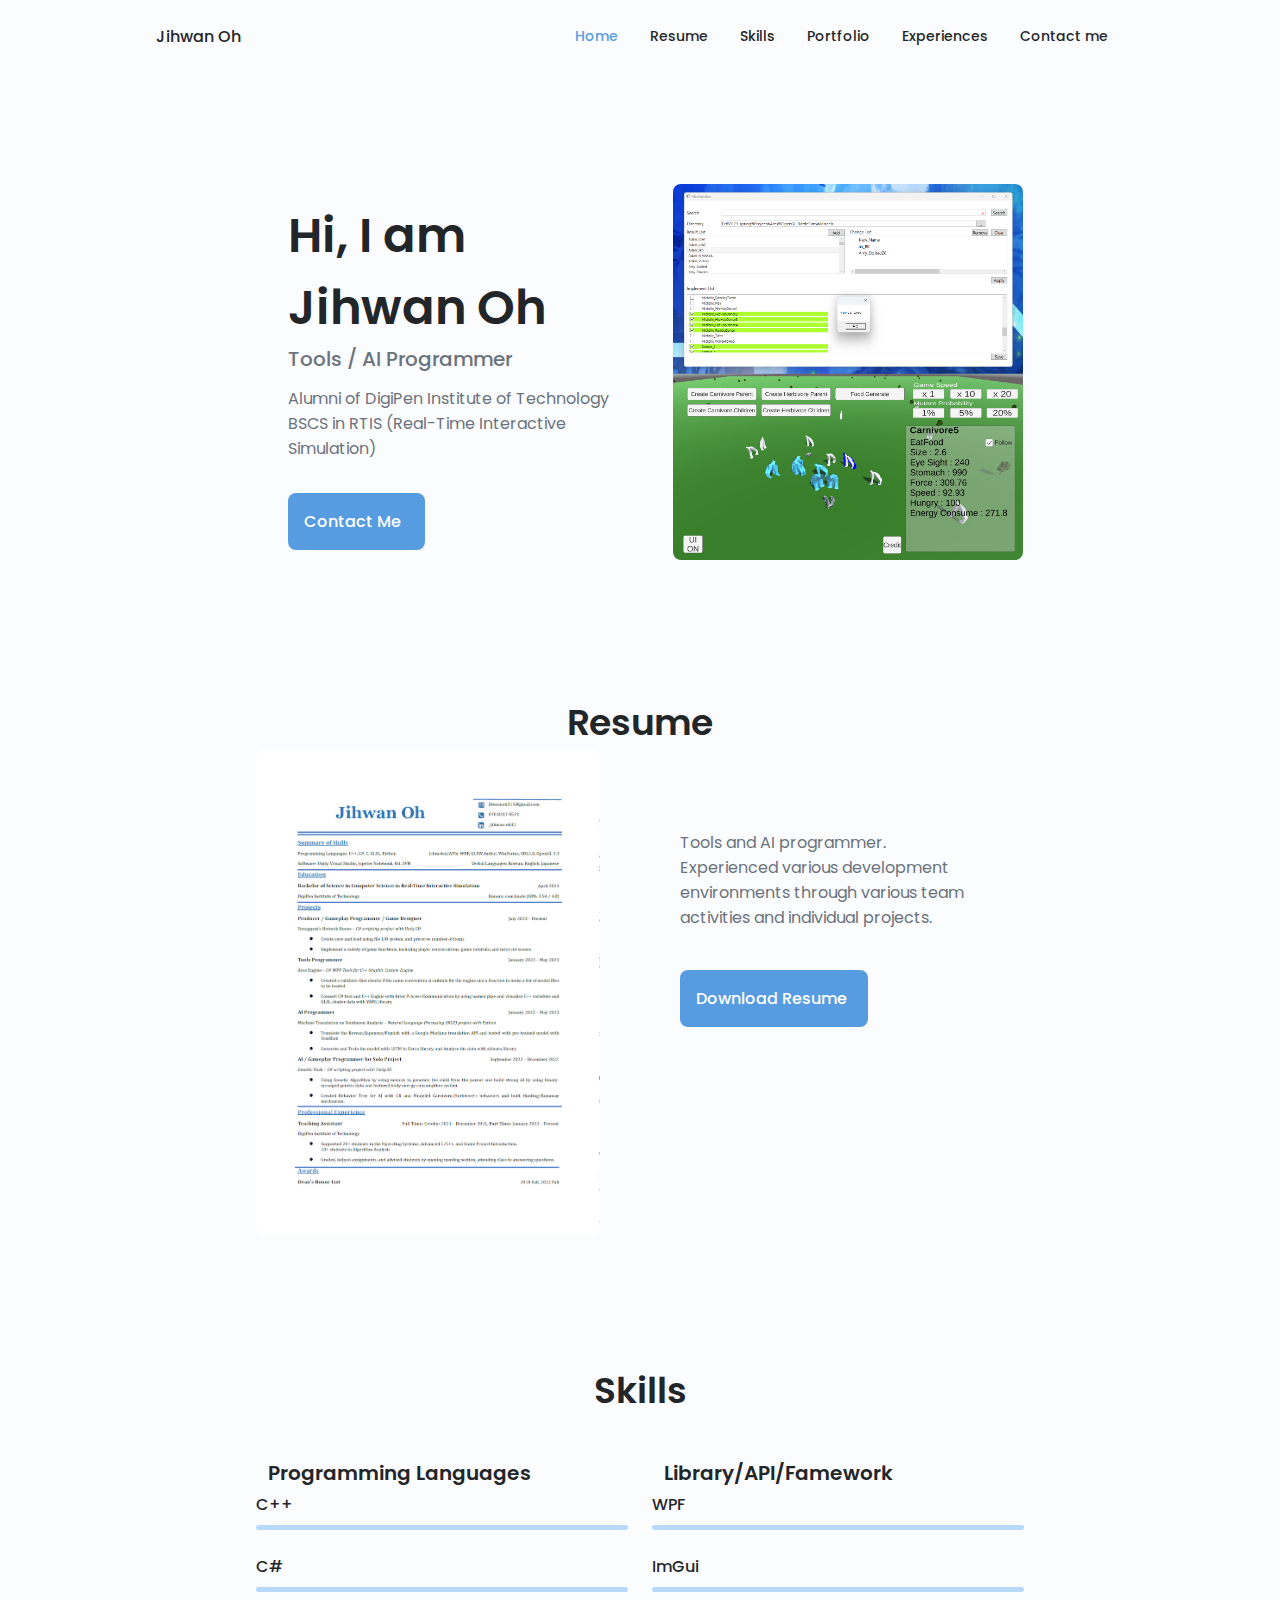
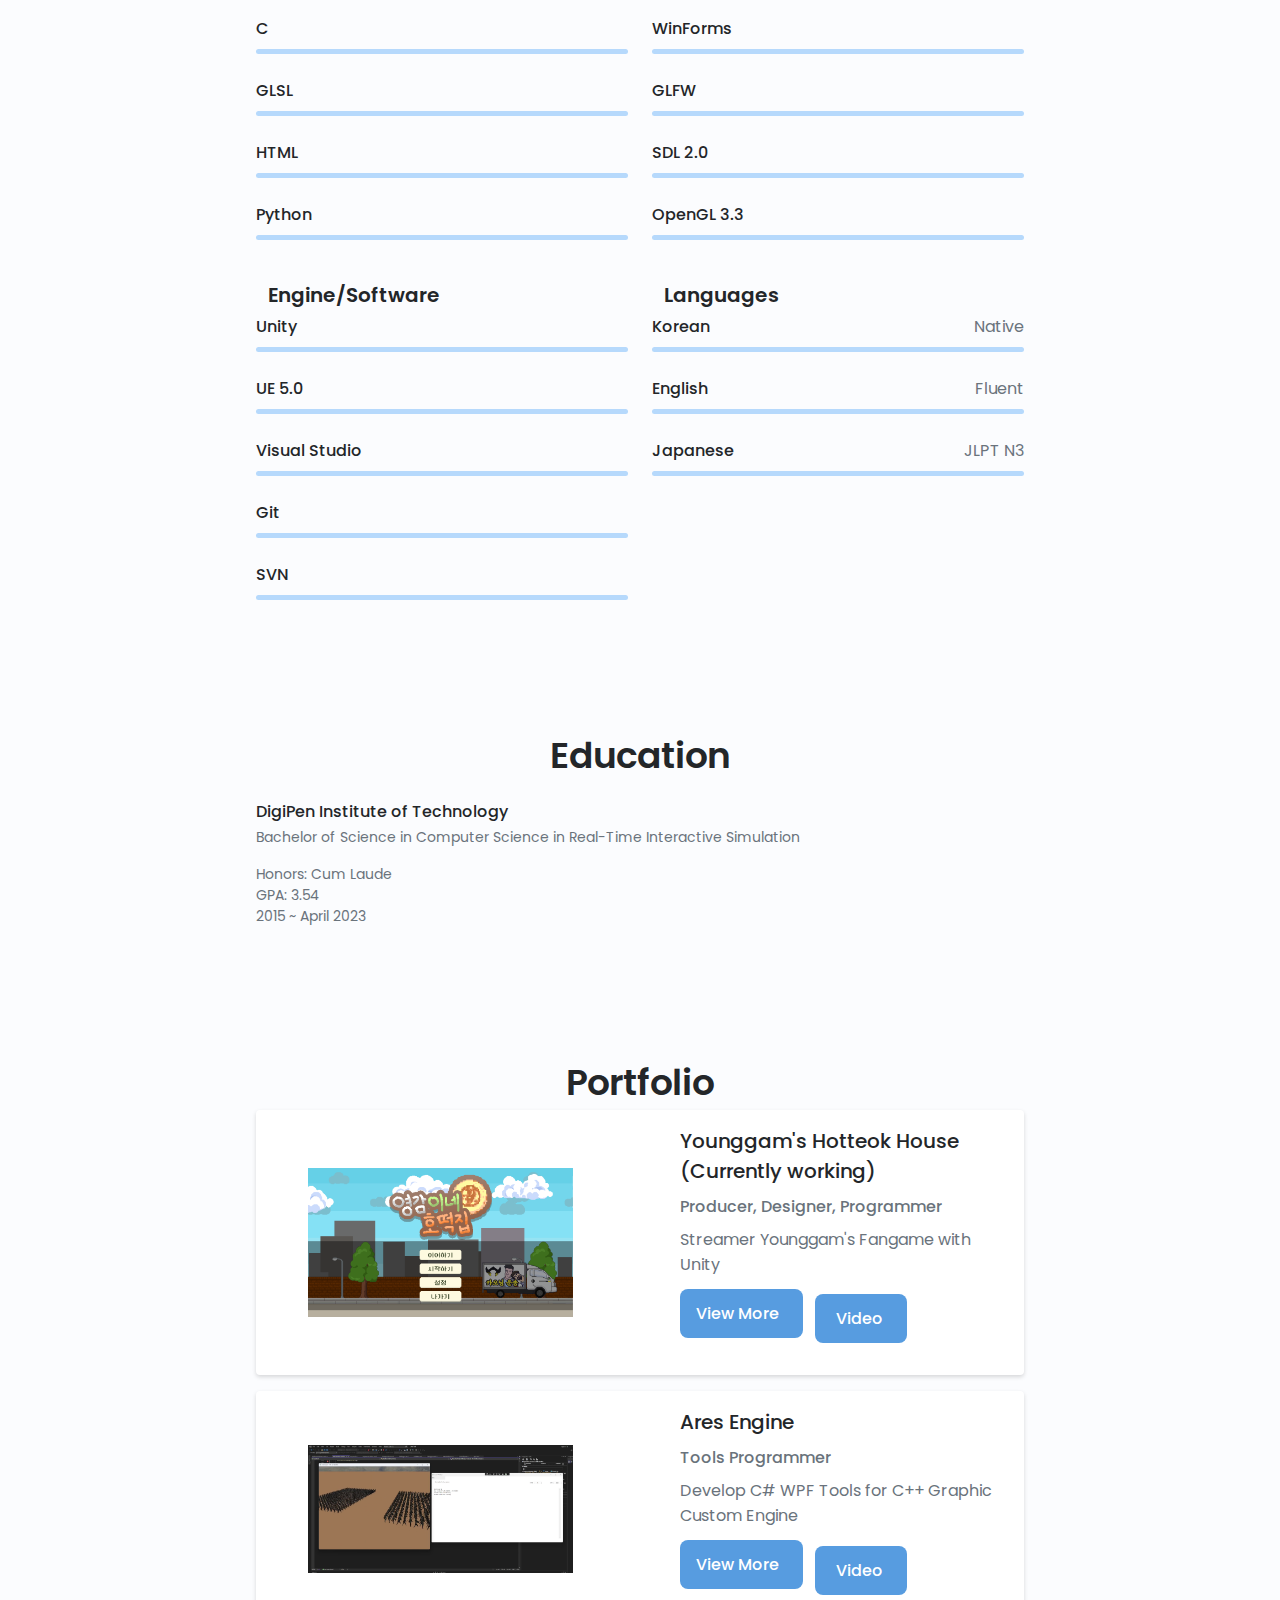
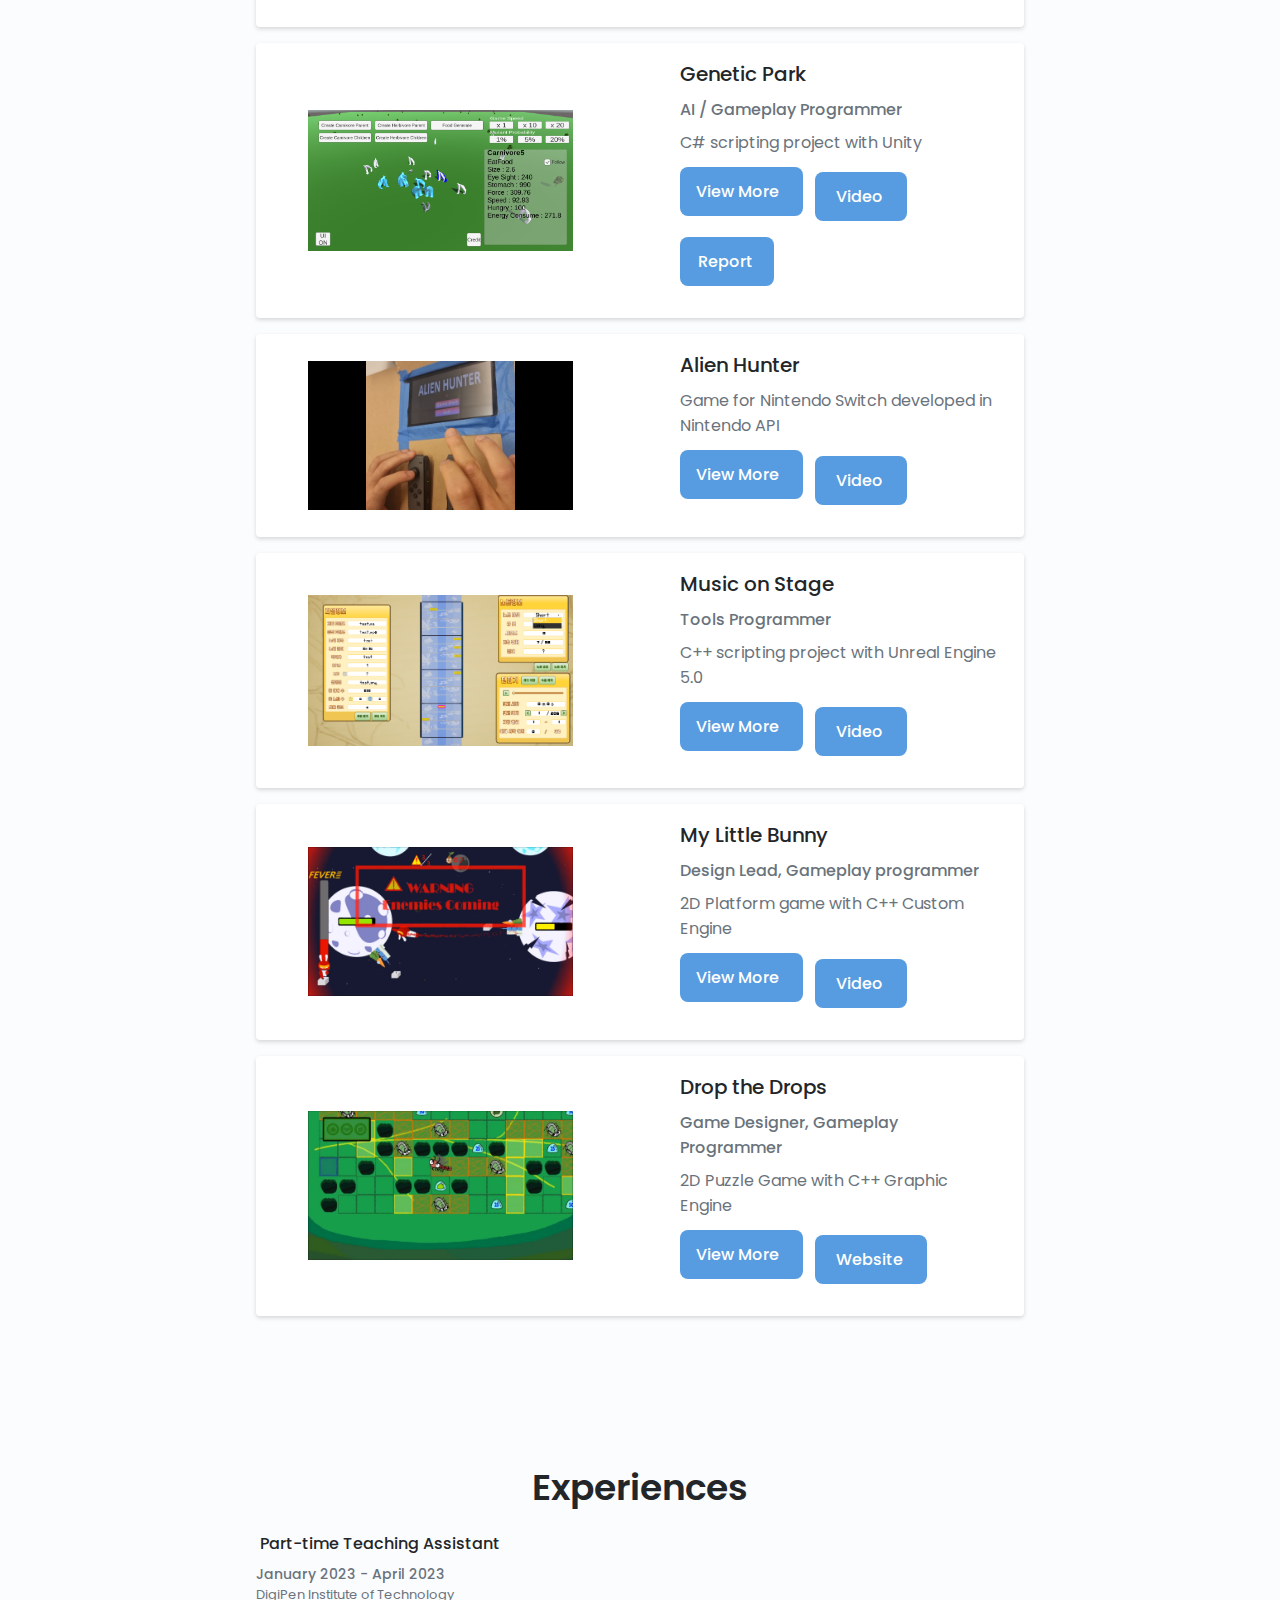
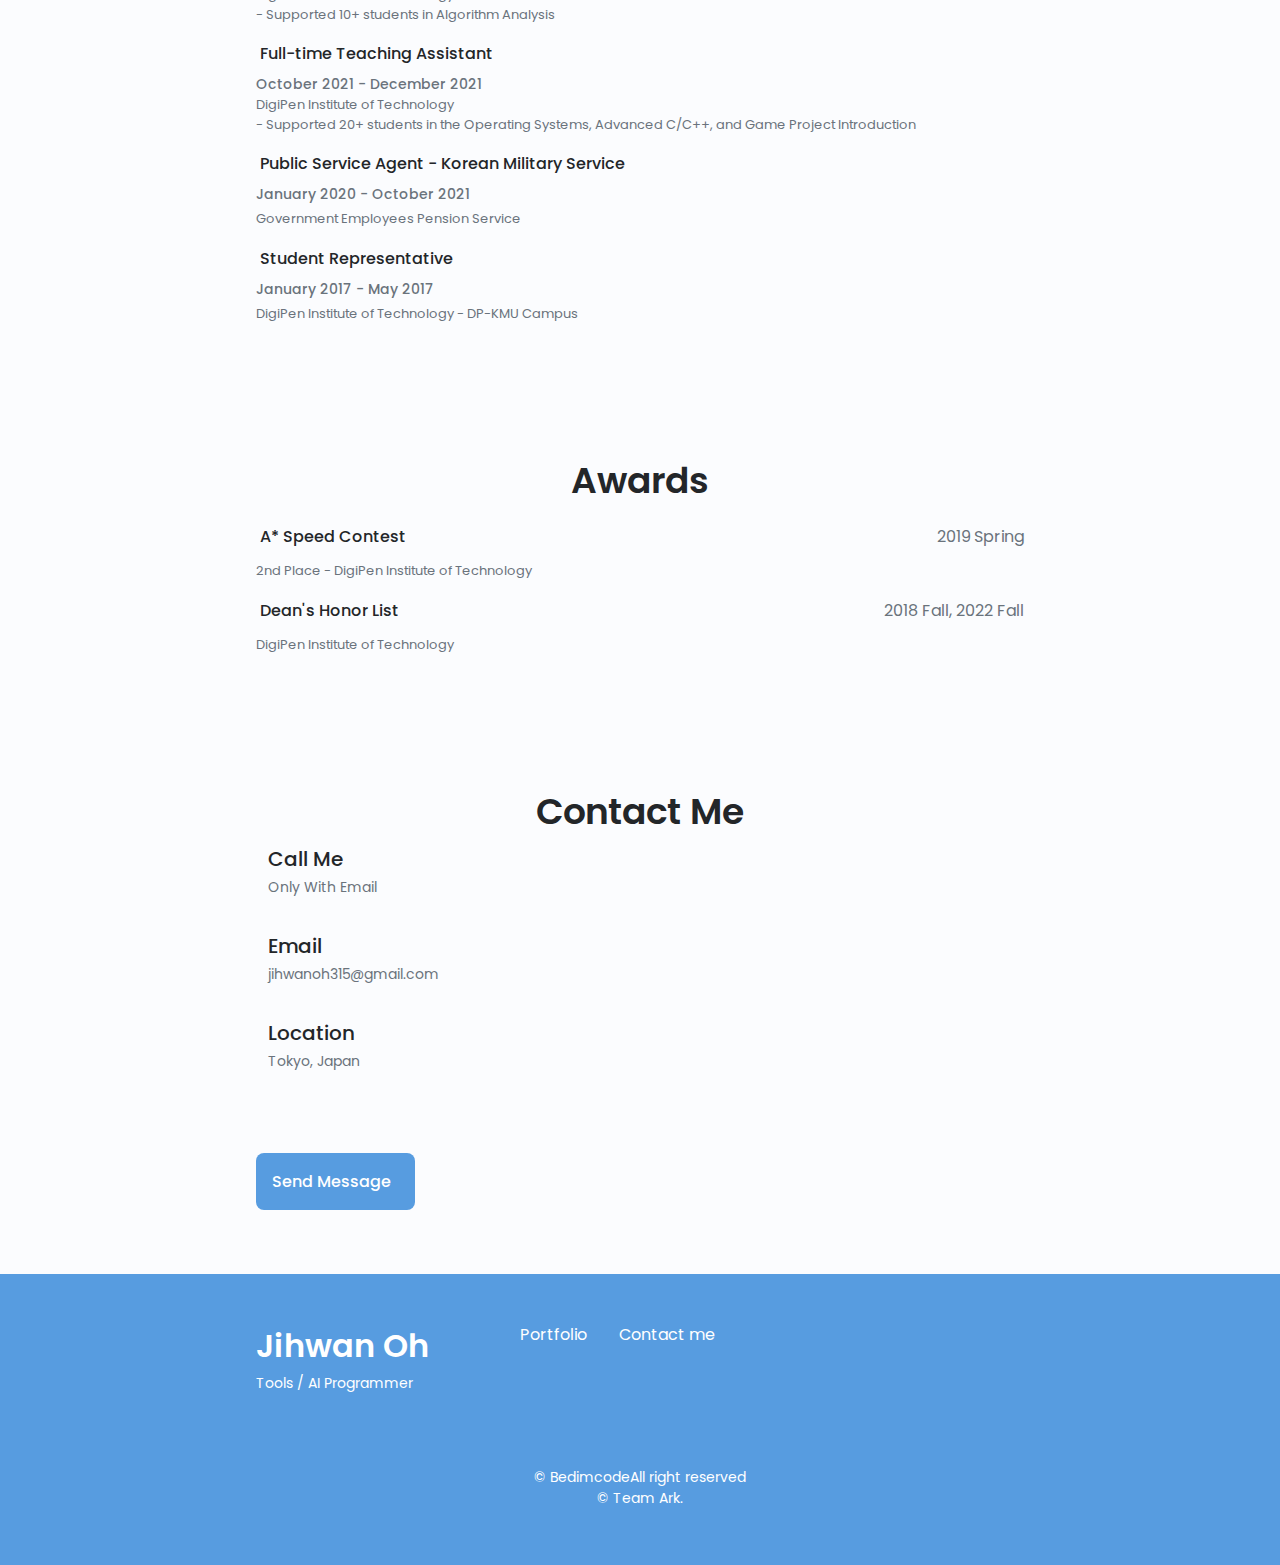
<file: index.html>
<!DOCTYPE html>
    <html lang="en">
    <head>
        <meta charset="UTF-8">
        <meta name="viewport" content="width=device-width, initial-scale=1.0">

        <!--==================== UNICONS ====================-->
        <link rel="stylesheet" href="https://unicons.iconscout.com/release/v4.0.0/css/line.css">
        
        <!--==================== SWIPER CSS ====================-->
        <link href="
        https://cdn.jsdelivr.net/npm/swiper@9.0.4/swiper-bundle.min.css
        " rel="stylesheet">
        
        <!--==================== CSS ====================-->
        <link rel="stylesheet" href="assets/css/styles.css">

        <title>Jihwan Oh Portfolio Website</title>
    </head>
    <body>
        <!--==================== HEADER ====================-->
        <header class="header" id="header">
            <nav class="nav container">
                <a href="#home" class="nav__logo">Jihwan Oh</a>

                <div class="nav__menu" id="nav-menu">
                    <ul class="nav__list grid">
                        <li class="nav__item">
                            <a href="#home" class="nav__link active-link">
                                <i class="uil uil-estate nav__icon"></i> Home
                            </a>
                        </li>
                        <li class="nav__item">
                            <a href="#about" class="nav__link">
                                <i class="uil uil-user nav__icon"></i> Resume
                            </a>
                        </li>
                        <li class="nav__item">
                            <a href="#skills" class="nav__link">
                                <i class="uil uil-file-alt nav__icon"></i> Skills
                            </a>
                        </li>
                        <li class="nav__item">
                            <a href="#portfolio" class="nav__link">
                                <i class="uil uil-briefcase-alt nav__icon"></i> Portfolio
                            </a>
                        </li>
                        <li class="nav__item">
                            <a href="#experiences" class="nav__link">
                                <i class="uil uil-users-alt nav__icon"></i> Experiences
                            </a>
                        </li>
                        <li class="nav__item">
                            <a href="#contact" class="nav__link">
                                <i class="uil uil-message nav__icon"></i> Contact me
                            </a>
                        </li>
                    </ul>
                    <i class="uil uil-times nav__close" id="nav-close"></i>
                </div>

                <div class="nav__btns">
                    <!--Theme change button-->
                    <i class="uil uil-moon change-theme" id="theme-button"></i>

                    <div class="nav__toggle" id="nav-toggle">
                        <i class="uil uil-apps"></i>
                    </div>
                </div>
            </nav>
        </header>

        <!--==================== MAIN ====================-->
        <main class="main">
            <!--==================== HOME ====================-->
            <section class="home section" id="home">
                <div class="home__container container grid">
                    <div class="home__content grid">
                        <div class="home__social">
                            <a href="https://www.linkedin.com/in/jihwan-oh31/" target="_blank" class="home__social-icon">
                                <i class="uil uil-linkedin-alt"></i>
                            </a>

                            <a href="https://github.com/jihwanoh0315" target="_blank" class="home__social-icon">
                                <i class="uil uil-github-alt"></i>
                            </a>
                        </div>

                        <div class="home__img">
                            <img src="assets/img/profilePhoto.png" alt="" class="about__img">
                        </div>

                        <div class="home__data">
                            <h1 class="home__title">Hi, I am Jihwan Oh</h1>
                            <h3 class="home__subtitle">Tools / AI Programmer</h3>
                            <p class="home__description">Alumni of DigiPen Institute of Technology BSCS in RTIS (Real-Time Interactive Simulation)</p>
                            <a href="#contact" class="button button--flex">
                                Contact Me <i class="uil uil-message button__icon"></i>
                            </a>
                        </div>
                    </div>


                </div>
            </section>

            <!--==================== ABOUT ====================-->
            <section class="about section" id="about">
                <h2 class="section__title">Resume</h2>
                
                <div class="about__container container grid">
                    <img src="assets/img/ResumeImage.png" alt="" class="about__img">

                    <div class="about__data">
                        <p class="about__description">Tools and AI programmer.<br> Experienced various development environments
                             through various team activities and individual projects.</p>
<!--
                        <div class="about__info">
                            <div>
                                <span class="about__info-title">08+</span>
                                <span class="about__info-name">Years <br> experience</span>
                            </div>
                            
                            <div>
                                <span class="about__info-title">08+</span>
                                <span class="about__info-name">Years <br> experience</span>
                            </div>
                            
                            <div>
                                <span class="about__info-title">08+</span>
                                <span class="about__info-name">Years <br> experience</span>
                            </div>
                        </div>
-->
                        
                        <div class="about__buttons">
                            <a download="" href="assets/pdf/Resume_Jihwan.Oh.pdf" class="button button--flex">
                                Download Resume <i class="uil uil-download-alt button_icon" style="margin-left: 5px;"> </i>
                            </a>
                        </div>
                    </div>
                </div>
            </section>
            <!--==================== SKILLS ====================-->
            <section class="skills section" id="skills">
                <h2 class="section__title">Skills</h2>

                <div class="skills__container container grid">
                    <div>
                        <!--==================== SKILL 1====================-->
                        <div class="skills_content">
                            <div class="skills__header">
                                <i class="uil uil-circle skills__icon"></i>

                                <div>
                                    <h1 class="skills__title">Programming Languages</h1>
                                </div>

                            </div>

                            <div class="skills__list grid">
                                <div class="skills__data">
                                    <div class="skills__titles">
                                        <h3 class="skills__name">C++</h3>
                                    </div>
                                    <div class="skills__bar">
                                        <span class="skills__percentage skills__html"></span>
                                    </div>
                                </div>

                                <div class="skills__data">
                                    <div class="skills__titles">
                                        <h3 class="skills__name">C#</h3>
                                    </div>
                                    <div class="skills__bar">
                                        <span class="skills__percentage skills__html"></span>
                                    </div>
                                </div>

                                <div class="skills__data">
                                    <div class="skills__titles">
                                        <h3 class="skills__name">C</h3>
                                    </div>
                                    <div class="skills__bar">
                                        <span class="skills__percentage skills__html"></span>
                                    </div>
                                </div>
                                
                                <div class="skills__data">
                                    <div class="skills__titles">
                                        <h3 class="skills__name">GLSL</h3>
                                    </div>
                                    <div class="skills__bar">
                                        <span class="skills__percentage skills__html"></span>
                                    </div>
                                </div>

                                <div class="skills__data">
                                    <div class="skills__titles">
                                        <h3 class="skills__name">HTML</h3>
                                    </div>
                                    <div class="skills__bar">
                                        <span class="skills__percentage skills__html"></span>
                                    </div>
                                </div>

                                <div class="skills__data">
                                    <div class="skills__titles">
                                        <h3 class="skills__name">Python</h3>
                                    </div>
                                    <div class="skills__bar">
                                        <span class="skills__percentage skills__html"></span>
                                    </div>
                                </div>


                            </div>
                        </div>
                    </div>
                    <div>
                        <!--==================== SKILLS 2====================-->
                        <div class="skills_content">
                            <div class="skills__header">
                                <i class="uil uil-circle skills__icon"></i>

                                <div>
                                    <h1 class="skills__title">Library/API/Famework</h1>
                                    <!--<span class="skills__subtitle">More than 4 years</span>-->
                                </div>

                            </div>

                            <div class="skills__list grid">
                                <div class="skills__data">
                                    <div class="skills__titles">
                                        <h3 class="skills__name">WPF</h3>
                                    </div>
                                    <div class="skills__bar">
                                        <span class="skills__percentage skills__html"></span>
                                    </div>
                                </div>

                                <div class="skills__data">
                                    <div class="skills__titles">
                                        <h3 class="skills__name">ImGui</h3>
                                    </div>
                                    <div class="skills__bar">
                                        <span class="skills__percentage skills__html"></span>
                                    </div>
                                </div>

                                <div class="skills__data">
                                    <div class="skills__titles">
                                        <h3 class="skills__name">WinForms</h3>
                                    </div>
                                    <div class="skills__bar">
                                        <span class="skills__percentage skills__html"></span>
                                    </div>
                                </div>
                                
                                <div class="skills__data">
                                    <div class="skills__titles">
                                        <h3 class="skills__name">GLFW</h3>
                                    </div>
                                    <div class="skills__bar">
                                        <span class="skills__percentage skills__html"></span>
                                    </div>
                                </div>

                                <div class="skills__data">
                                    <div class="skills__titles">
                                        <h3 class="skills__name">SDL 2.0</h3>
                                    </div>
                                    <div class="skills__bar">
                                        <span class="skills__percentage skills__html"></span>
                                    </div>
                                </div>

                                <div class="skills__data">
                                    <div class="skills__titles">
                                        <h3 class="skills__name">OpenGL 3.3</h3>
                                    </div>
                                    <div class="skills__bar">
                                        <span class="skills__percentage skills__html"></span>
                                    </div>
                                </div>
                            </div>
                        </div>
                    </div>
                    <div>
                        <!--==================== SKILLS 3====================-->
                        <div class="skills_content">
                            <div class="skills__header">
                                <i class="uil uil-circle skills__icon"></i>

                                <div>
                                    <h1 class="skills__title">Engine/Software</h1>
                                    <!--<span class="skills__subtitle">More than 4 years</span>-->
                                </div>

                            </div>

                            <div class="skills__list grid">
                                <div class="skills__data">
                                    <div class="skills__titles">
                                        <h3 class="skills__name">Unity</h3>
                                    </div>
                                    <div class="skills__bar">
                                        <span class="skills__percentage skills__html"></span>
                                    </div>
                                </div>

                                <div class="skills__data">
                                    <div class="skills__titles">
                                        <h3 class="skills__name">UE 5.0 </h3>
                                    </div>
                                    <div class="skills__bar">
                                        <span class="skills__percentage skills__html"></span>
                                    </div>
                                </div>

                                <div class="skills__data">
                                    <div class="skills__titles">
                                        <h3 class="skills__name">Visual Studio</h3>
                                    </div>
                                    <div class="skills__bar">
                                        <span class="skills__percentage skills__html"></span>
                                    </div>
                                </div>

                                <div class="skills__data">
                                    <div class="skills__titles">
                                        <h3 class="skills__name">Git</h3>
                                    </div>
                                    <div class="skills__bar">
                                        <span class="skills__percentage skills__html"></span>
                                    </div>
                                </div>

                                <div class="skills__data">
                                    <div class="skills__titles">
                                        <h3 class="skills__name">SVN</h3>
                                    </div>
                                    <div class="skills__bar">
                                        <span class="skills__percentage skills__html"></span>
                                    </div>
                                </div>
                            </div>
                        </div>
                    </div>
                    <div>
                        <!--==================== SKILLS 4====================-->
                        <div class="skills_content">
                            <div class="skills__header">
                                <i class="uil uil-circle skills__icon"></i>

                                <div>
                                    <h1 class="skills__title">Languages</h1>
                                    <!--<span class="skills__subtitle">More than 4 years</span>-->
                                </div>

                            </div>

                            <div class="skills__list grid">
                                <div class="skills__data">
                                    <div class="skills__titles">
                                        <h3 class="skills__name">Korean</h3>
                                        <span class="skills__number">Native</span>
                                    </div>
                                    <div class="skills__bar">
                                        <span class="skills__percentage skills__html"></span>
                                    </div>
                                </div>

                                <div class="skills__data">
                                    <div class="skills__titles">
                                        <h3 class="skills__name">English</h3>
                                        <span class="skills__number">Fluent</span>
                                    </div>
                                    <div class="skills__bar">
                                        <span class="skills__percentage skills__html"></span>
                                    </div>
                                </div>

                                <div class="skills__data">
                                    <div class="skills__titles">
                                        <h3 class="skills__name">Japanese</h3>
                                        <span class="skills__number">JLPT N3</span>
                                    </div>
                                    <div class="skills__bar">
                                        <span class="skills__percentage skills__html"></span>
                                    </div>
                                </div>
                            </div>
                        </div>

                    </div>
                </div>
            </section>

            <!--==================== EDUCATION ====================-->
            <section class="education section">
                <h2 class="section__title">Education</h2>
                <!--<span class="section__subtitle">My personal journey</span>-->

                <div class="education__container container">
                    <!--<div class="education__tabs">
                        <div class="education__button button--flex">
                            <i class="uil uil-graduation-cap education__icon"></i>
                            Education
                        </div>
                    </div>-->

                    <div class="education__sections">
                    <!--==================== EDUCATION ====================-->
                        <div class="education__content">
                            <div class="eduacation__data">
                                <div>
                                    <h3 class="education__title">DigiPen Institute of Technology</h3>
                                    <span class="education__subtitle">Bachelor of Science in Computer Science in Real-Time Interactive Simulation</span>
                                    
                                    <div class="education__calendar">
										<i class="uil uil-award-alt"></i>
                                        Honors: Cum Laude <br>
                                        <i class="uil uil-clipboard-alt"></i>
                                        GPA: 3.54 <br>
                                        <i class="uil uil-calendar-alt"></i>
                                        2015 ~ April 2023
                                    </div>
                                </div>
                            </div>
                        </div>
                    </div>
                </div>
            </section>

            <!--==================== PORTFOLIO ====================-->
            <section class="portfolio section" id="portfolio">
                <h2 class="section__title">Portfolio</h2>

                <div class="portfolio__container container">
                    <!--==================== PORTFOLIO 0 ====================-->
                    <div class="portfolio__content grid">
                        <img src="assets/img/Portfolio/GHH/1.png" alt="" class="portfolio__img">

                        <div class="portfolio__data">
                            <h3 class="portfolio__title">Younggam's Hotteok House (Currently working)</h3>
                            <h3 class="portfolio__position">Producer, Designer, Programmer</h3>

                            <p class="portfolio__description">Streamer Younggam's Fangame with Unity</p>
                            <span class="button button--flex button--small portfolio__modal-button">
                                View More
                                <i class="uil uil-arrow-right button__icon"></i>
                            </span>
                            <a href="https://youtu.be/yCxV9PuYnGo" class="button button--flex button--small portfolio__button">
                                <i class="uil uil-video" style="margin-right: 5px;"></i>
                                Video
                                <i class="uil uil-arrow-right button__icon"></i>
                            </a>

                            <div class="portfolio__modal">
                                <div class="portfolio__modal-content">
                                    <i class="uil uil-times portfolio__modal-close"></i>

                                    <ul class="portfolio__modal-services grid">

                                        <h3 class="portfolio__title">Younggam's Hotteok House</h3>
                                        <h3 class="portfolio__position">Producer, Designer, Programmer - Team GAMing</h3>
                                        <li class="portfolio__modal-service">
                                            <i class="uil uil-calendar-alt" style="margin-right: 5px;"></i>
                                            <p> July 2023 - current</p>
                                        </li>
                                        <div class="portfolio__modal-img swiper mySwiper">
                                            <div class="swiper-wrapper">
                                                <div class="swiper-slide">
                                                    <img src="assets/img/Portfolio/GHH/1.png" alt="">
                                                </div>
                                                <div class="swiper-slide">
                                                    <img src="assets/img/Portfolio/GHH/2.png" alt="">
                                                </div>
                                                <div class="swiper-slide">
                                                    <img src="assets/img/Portfolio/GHH/3.png" alt="">
                                                </div>
                                                <div class="swiper-slide">
                                                    <img src="assets/img/Portfolio/GHH/4.png" alt="">
                                                </div>
                                            </div>
                                            <div class="swiper-button-next">
                                                <i class="uil uil-angle-right-b swiper-portfolio-icon"></i>
                                            </div>
                                            <div class="swiper-button-prev">
                                                <i class="uil uil-angle-left-b swiper-portfolio-icon"></i>
                                            </div>
                                            <div class="swiper-pagination"></div>
                                        </div>
                                        <p class="portfolio__description">Streamer Younggam's 2D management simulation fangame with Unity. </p>
                                        <li class="portfolio__modal-service">
                                            <i class="uil uil-plus portfolio__modal-icon"></i>
                                            <p>
                                                Create conversation system by using csv files I/O
                                            </p>
                                            <i class="uil uil-plus portfolio__modal-icon"></i>
                                            <p>
                                                Create cutscenes with simple sequence manager
                                            </p>
                                            <i class="uil uil-plus portfolio__modal-icon"></i>
                                            <p>
                                                Develop hotteok dough system by using 2D soft body
                                            </p>
                                        </li>
                                    </ul>
                                </div>
                            </div>
                        </div>
                    </div>
                    <!--==================== PORTFOLIO 1 ====================-->
                    <div class="portfolio__content grid">
                        <img src="assets/img/Portfolio/Ares/5.png" alt="" class="portfolio__img">

                        <div class="portfolio__data">
                            <h3 class="portfolio__title">Ares Engine</h3>
                            <h3 class="portfolio__position">Tools Programmer</h3>

                            <p class="portfolio__description">Develop C# WPF Tools for C++ Graphic Custom Engine</p>
                            <span class="button button--flex button--small portfolio__modal-button">
                                View More
                                <i class="uil uil-arrow-right button__icon"></i>
                            </span>
                            <a href="https://youtu.be/ULzj_jKkx8A?si=isLs9mjndin6-kXB" class="button button--flex button--small portfolio__button">
                                <i class="uil uil-video" style="margin-right: 5px;"></i>
                                Video
                                <i class="uil uil-arrow-right button__icon"></i>
                            </a>

                            <div class="portfolio__modal">
                                <div class="portfolio__modal-content">
                                    <i class="uil uil-times portfolio__modal-close"></i>

                                    <ul class="portfolio__modal-services grid">

                                        <h3 class="portfolio__title">Ares Engine</h3>
                                        <h3 class="portfolio__position">Tools Programmer - Team PipeGuys</h3>
                                        <li class="portfolio__modal-service">
                                            <i class="uil uil-calendar-alt" style="margin-right: 5px;"></i>
                                            <p> January 2023 - April 2023</p>
                                        </li>
                                        <div class="portfolio__modal-img swiper mySwiper">
                                            <div class="swiper-wrapper">
                                                <div class="swiper-slide">
                                                    <img src="assets/img/Portfolio/Ares/1.png" alt="">
                                                </div>
                                                <div class="swiper-slide">
                                                    <img src="assets/img/Portfolio/Ares/2.png" alt="">
                                                </div>
                                                <div class="swiper-slide">
                                                    <img src="assets/img/Portfolio/Ares/3.png" alt="">
                                                </div>
                                                <div class="swiper-slide">
                                                    <img src="assets/img/Portfolio/Ares/4.png" alt="">
                                                </div>
                                                <div class="swiper-slide">
                                                    <img src="assets/img/Portfolio/Ares/5.png" alt="">
                                                </div>
                                            </div>
                                            <div class="swiper-button-next">
                                                <i class="uil uil-angle-right-b swiper-portfolio-icon"></i>
                                            </div>
                                            <div class="swiper-button-prev">
                                                <i class="uil uil-angle-left-b swiper-portfolio-icon"></i>
                                            </div>
                                            <div class="swiper-pagination"></div>
                                        </div>
                                        <p class="portfolio__description">Develop C# WPF Tools for C++ Graphic Custom Engine</p>
                                        <li class="portfolio__modal-service">
                                            <i class="uil uil-plus portfolio__modal-icon"></i>
                                            <p>Create a validator for COLLADA format(.dae) files in the project.</p>
                                            <i class="uil uil-plus portfolio__modal-icon"></i>
                                            <p>Connect C# tool and C++ Engine with Inter-Process Communication by using named pipe and visualize C++ variables and GLSL shader data with the YAML library.</p>
                                        </li>
                                    </ul>
                                </div>
                            </div>
                        </div>
                    </div>

                    <!--==================== PORTFOLIO 2 ====================-->
                    <div class="portfolio__content grid">
                        <img src="assets/img/Portfolio/GP/4.png" alt="" class="portfolio__img">

                        <div class="portfolio__data">
                            <h3 class="portfolio__title">Genetic Park</h3>
                            <h3 class="portfolio__position">AI / Gameplay Programmer</h3>

                            <p class="portfolio__description">C# scripting project with Unity</p>
                            <span class="button button--flex button--small portfolio__modal-button">
                                View More
                                <i class="uil uil-arrow-right button__icon"></i>
                            </span>

                            <a href="https://youtu.be/ugsJJXBFVmA" class="button button--flex button--small portfolio__button">
                                <i class="uil uil-video" style="margin-right: 5px;"></i>
                                Video
                                <i class="uil uil-arrow-right button__icon"></i>
                            </a>

                            <a download="" href="assets/pdf/Genetic_Park_Report.pdf" class="button button--small portfolio__button">
                                <i class="uil uil-file-alt" style="margin-right: 2px;"></i>
                                Report <i class="uil uil-download-alt button_icon" style="margin-left: 5px;"> </i>
                            </a>

                            <div class="portfolio__modal">
                                <div class="portfolio__modal-content">
                                    <i class="uil uil-times portfolio__modal-close"></i>

                                    <ul class="portfolio__modal-services grid">

                                        <h3 class="portfolio__title">Genetic Park</h3>
                                        <h3 class="portfolio__position">AI / Gameplay Programmer - Team Brute Evolution</h3>
                                        <li class="portfolio__modal-service">
                                            <i class="uil uil-calendar-alt" style="margin-right: 5px;"></i>
                                            <p> September 2022 - December 2022</p>
                                        </li>
                                        <!--swiper-->
                                        <div class="portfolio__modal-img swiper mySwiper">
                                            <div class="swiper-wrapper">
                                                <div class="swiper-slide">
                                                    <img src="assets/img/Portfolio/GP/1.png" alt="">
                                                </div>
                                                <div class="swiper-slide">
                                                    <img src="assets/img/Portfolio/GP/2.png" alt="">
                                                </div>
                                                <div class="swiper-slide">
                                                    <img src="assets/img/Portfolio/GP/3.png" alt="">
                                                </div>
                                                <div class="swiper-slide">
                                                    <img src="assets/img/Portfolio/GP/4.png" alt="">
                                                </div>
                                            </div>
                                            <div class="swiper-button-next">
                                                <i class="uil uil-angle-right-b swiper-portfolio-icon"></i>
                                            </div>
                                            <div class="swiper-button-prev">
                                                <i class="uil uil-angle-left-b swiper-portfolio-icon"></i>
                                            </div>
                                            <div class="swiper-pagination"></div>
                                        </div>

                                        <p class="portfolio__description">C# scripting project with Unity</p>
                                        <li class="portfolio__modal-service">
                                            <i class="uil uil-plus portfolio__modal-icon"></i>
                                            <p>
                                                Using Genetic Algorithm by using meiosis to generate the child from the parent and build strong AI with Created Behavior Tree
                                            </p>
                                        </li>
                                    </ul>
                                </div>
                            </div>
                        </div>
                    </div>

                    <!--==================== PORTFOLIO 3 ====================-->
                    <div class="portfolio__content grid">
                        <img src="assets/img/Portfolio/AH/2.png" alt="" class="portfolio__img">

                        <div class="portfolio__data">
                            <h3 class="portfolio__title">Alien Hunter</h3>

                            <p class="portfolio__description">Game for Nintendo Switch developed in Nintendo API</p>
                            <span class="button button--flex button--small portfolio__modal-button">
                                View More
                                <i class="uil uil-arrow-right button__icon"></i>
                            </span>

                            <a href="https://youtu.be/po3pRK79RN8" class="button button--flex button--small portfolio__button">
                                <i class="uil uil-video" style="margin-right: 5px;"></i>
                                Video
                                <i class="uil uil-arrow-right button__icon"></i>
                            </a>

                            <div class="portfolio__modal">
                                <div class="portfolio__modal-content">
                                    <i class="uil uil-times portfolio__modal-close"></i>

                                    <ul class="portfolio__modal-services grid">

                                        <h3 class="portfolio__title">Alien Hunter</h3>
                                        <li class="portfolio__modal-service">
                                            <i class="uil uil-calendar-alt" style="margin-right: 5px;"></i>
                                            <p> October 2022 - December 2022</p>
                                        </li>
                                        <!--swiper-->
                                        <div class="portfolio__modal-img swiper mySwiper">
                                            <div class="swiper-wrapper">
                                                <div class="swiper-slide">
                                                    <img src="assets/img/Portfolio/AH/1.png" alt="">
                                                </div>
                                                <div class="swiper-slide">
                                                    <img src="assets/img/Portfolio/AH/2.png" alt="">
                                                </div>
                                                <div class="swiper-slide">
                                                    <img src="assets/img/Portfolio/AH/3.png" alt="">
                                                </div>
                                                <div class="swiper-slide">
                                                    <img src="assets/img/Portfolio/AH/4.png" alt="">
                                                </div>
                                            </div>
                                            <div class="swiper-button-next">
                                                <i class="uil uil-angle-right-b swiper-portfolio-icon"></i>
                                            </div>
                                            <div class="swiper-button-prev">
                                                <i class="uil uil-angle-left-b swiper-portfolio-icon"></i>
                                            </div>
                                            <div class="swiper-pagination"></div>
                                        </div>

                                        <p class="portfolio__description">Game for Nintendo Switch developed in Nintendo API</p>
                                        <li class="portfolio__modal-service">
                                            <i class="uil uil-plus portfolio__modal-icon"></i>
                                            <p>
                                                Utilize the NX touch panel and JoyCons, JoyCons vibration, Simple Sound effect
                                            </p>
                                        </li>
                                        <li class="portfolio__modal-service">
                                            <i class="uil uil-plus portfolio__modal-icon"></i>
                                            <p>
                                                Built Simple Game State Manager and Object manager
                                            </p>
                                        </li>
                                    </ul>
                                </div>
                            </div>
                        </div>
                    </div>


                    <!--==================== PORTFOLIO 4 ====================-->
                    <div class="portfolio__content grid">
                        <img src="assets/img/Portfolio/MOS/2.png" alt="" class="portfolio__img">
                        <div class="portfolio__data">
                            <h3 class="portfolio__title">Music on Stage</h3>
                            <h3 class="portfolio__position">Tools Programmer</h3>

                            <p class="portfolio__description">C++ scripting project with Unreal Engine 5.0</p>
                            <span class="button button--flex button--small portfolio__modal-button">
                                View More
                                <i class="uil uil-arrow-right button__icon"></i>
                            </span>

                            <a href="https://youtu.be/z1FVClHgVEA" class="button button--flex button--small portfolio__button">
                                <i class="uil uil-video" style="margin-right: 5px;"></i>
                                Video
                                <i class="uil uil-arrow-right button__icon"></i>
                            </a>

                            <div class="portfolio__modal">
                                <div class="portfolio__modal-content">
                                    <i class="uil uil-times portfolio__modal-close"></i>

                                    <ul class="portfolio__modal-services grid">

                                        <h3 class="portfolio__title">Music on Stage</h3>
                                        <h3 class="portfolio__position">Tools Programmer - Team Ark</h3>
                                        <li class="portfolio__modal-service">
                                            <i class="uil uil-calendar-alt" style="margin-right: 5px;"></i>
                                            <p> December 2021 – August 2022 </p>
                                        </li>

                                        <!--swiper-->
                                        <div class="portfolio__modal-img swiper mySwiper">
                                            <div class="swiper-wrapper">
                                                <div class="swiper-slide">
                                                    <img src="assets/img/Portfolio/MOS/1.png" alt="">
                                                </div>
                                                <div class="swiper-slide">
                                                    <img src="assets/img/Portfolio/MOS/2.png" alt="">
                                                </div>
                                                <div class="swiper-slide">
                                                    <img src="assets/img/Portfolio/MOS/3.png" alt="">
                                                </div>
                                            </div>
                                            <div class="swiper-button-next">
                                                <i class="uil uil-angle-right-b swiper-portfolio-icon"></i>
                                            </div>
                                            <div class="swiper-button-prev">
                                                <i class="uil uil-angle-left-b swiper-portfolio-icon"></i>
                                            </div>
                                            <div class="swiper-pagination"></div>
                                        </div>

                                        <p class="portfolio__description">C++ scripting project with Unreal Engine 5.0</p>
                                    </ul>
                                </div>
                            </div>
                        </div>
                    </div>

                    <!--==================== PORTFOLIO 5 MLB ====================-->
                    <div class="portfolio__content grid">
                        <img src="assets/img/Portfolio/MLB/4.png" alt="" class="portfolio__img">
                        <div class="portfolio__data">
                            <h3 class="portfolio__title">My Little Bunny</h3>
                            <h3 class="portfolio__position">Design Lead, Gameplay programmer</h3>

                            <p class="portfolio__description">2D Platform game with C++ Custom Engine</p>
                            <span class="button button--flex button--small portfolio__modal-button">
                                View More
                                <i class="uil uil-arrow-right button__icon"></i>
                            </span>

                            <a href="https://youtu.be/t70q6roqEXw" class="button button--flex button--small portfolio__button">
                                <i class="uil uil-video" style="margin-right: 5px;"></i>
                                Video
                                <i class="uil uil-arrow-right button__icon"></i>
                            </a>

                            <div class="portfolio__modal">
                                <div class="portfolio__modal-content">
                                    <i class="uil uil-times portfolio__modal-close"></i>

                                    <ul class="portfolio__modal-services grid">

                                        <h3 class="portfolio__title">My Little Bunny</h3>
                                        <h3 class="portfolio__position">Design Lead, Gameplay programmer - Team Honey Bread</h3>
                                        <li class="portfolio__modal-service">
                                            <i class="uil uil-calendar-alt" style="margin-right: 5px;"></i>
                                            <p> September 2016 - June 2017</p>
                                        </li>
                                        <!--swiper-->
                                        <div class="portfolio__modal-img swiper mySwiper">
                                            <div class="swiper-wrapper">
                                                <div class="swiper-slide">
                                                    <img src="assets/img/Portfolio/MLB/1.png" alt="">
                                                </div>
                                                <div class="swiper-slide">
                                                    <img src="assets/img/Portfolio/MLB/2.png" alt="">
                                                </div>
                                                <div class="swiper-slide">
                                                    <img src="assets/img/Portfolio/MLB/3.png" alt="">
                                                </div>
                                                <div class="swiper-slide">
                                                    <img src="assets/img/Portfolio/MLB/4.png" alt="">
                                                </div>
                                            </div>
                                            <div class="swiper-button-next">
                                                <i class="uil uil-angle-right-b swiper-portfolio-icon"></i>
                                            </div>
                                            <div class="swiper-button-prev">
                                                <i class="uil uil-angle-left-b swiper-portfolio-icon"></i>
                                            </div>
                                            <div class="swiper-pagination"></div>
                                        </div>

                                        <p class="portfolio__description">2D Platform game with C++ Custom Engine</p>
                                        Take the role of a brave little bunny trying to protect her galaxy against evil energy-sucking seed.
                                    </ul>
                                </div>
                            </div>
                        </div>
                    </div>

                    <!--==================== PORTFOLIO 6 DTD ====================-->
                    <div class="portfolio__content grid">
                        <img src="assets/img/Portfolio/DTD/3.png" alt="" class="portfolio__img">
                        <div class="portfolio__data">
                            <h3 class="portfolio__title">Drop the Drops</h3>
                            <h3 class="portfolio__position">Game Designer, Gameplay Programmer</h3>

                            <p class="portfolio__description">2D Puzzle Game with C++ Graphic Engine</p>
                            <span class="button button--flex button--small portfolio__modal-button">
                                View More
                                <i class="uil uil-arrow-right button__icon"></i>
                            </span>

                            <a href="https://games.digipen.edu/games/drop-the-drops" class="button button--flex button--small portfolio__button">
                                <i class="uil uil-globe" style="margin-right: 5px;"></i>
                                Website
                                <i class="uil uil-arrow-right button__icon"></i>
                            </a>

                            <div class="portfolio__modal">
                                <div class="portfolio__modal-content">
                                    <i class="uil uil-times portfolio__modal-close"></i>

                                    <ul class="portfolio__modal-services grid">

                                        <h3 class="portfolio__title">Drop the Drops</h3>
                                        <h3 class="portfolio__position">Game Designer, Gameplay Programmer - Team Trinity</h3>
                                        <li class="portfolio__modal-service">
                                            <i class="uil uil-calendar-alt" style="margin-right: 5px;"></i>
                                            <p> September 2022 - December 2022</p>
                                        </li>
                                        <!--swiper-->
                                        <div class="portfolio__modal-img swiper mySwiper">
                                            <div class="swiper-wrapper">
                                                <div class="swiper-slide">
                                                    <img src="assets/img/Portfolio/DTD/0.jpg" alt="">
                                                </div>
                                                <div class="swiper-slide">
                                                    <img src="assets/img/Portfolio/DTD/1.png" alt="">
                                                </div>
                                                <div class="swiper-slide">
                                                    <img src="assets/img/Portfolio/DTD/2.png" alt="">
                                                </div>
                                                <div class="swiper-slide">
                                                    <img src="assets/img/Portfolio/DTD/3.png" alt="">
                                                </div>
                                                <div class="swiper-slide">
                                                    <img src="assets/img/Portfolio/DTD/4.png" alt="">
                                                </div>
                                                <div class="swiper-slide">
                                                    <img src="assets/img/Portfolio/DTD/5.png" alt="">
                                                </div>
                                            </div>
                                            <div class="swiper-button-next">
                                                <i class="uil uil-angle-right-b swiper-portfolio-icon"></i>
                                            </div>
                                            <div class="swiper-button-prev">
                                                <i class="uil uil-angle-left-b swiper-portfolio-icon"></i>
                                            </div>
                                            <div class="swiper-pagination"></div>
                                        </div>

                                        <p class="portfolio__description">C++ scripting project with Graphic based engine</p>
                                        Move the water drop which only have nutrient. Avoid the insect and fast pass the sun shine grid.
                                        <li class="portfolio__modal-service">
                                            <i class="uil uil-plus portfolio__modal-icon"></i>
                                            <p>
                                                200<i class="uil uil-arrow-up"> Downloads</i>
                                            </p>
                                        </li>
                                    </ul>
                                </div>
                            </div>
                        </div>
                    </div>

                </div>
            </section>

            <!--==================== EXPERIENCE ====================-->
            <section class="education section" id="experiences">
                <h2 class="section__title">Experiences</h2>
                <!--<span class="section__subtitle">My personal journey</span>-->

                <div class="education__container container">
                    <!--<div class="education__tabs">
                        <div class="education__button button--flex">
                            <i class="uil uil-graduation-cap education__icon"></i>
                            Education
                        </div>
                    </div>-->

                    <div class="experience__sections">
                        <!--==================== Experience 1 ====================-->
                        <div class="experience__content">
                            <div class="experience__data">
                                <div>
                                    <div class="experience__data">
                                        <div class="experience__titles">
                                            <h3 class="experience__name"><i class="uil uil-pen experience__icon"></i>Part-time Teaching Assistant</h3>
                                            
                                        </div>
                                    </div>
                                    <div class="experience__number"><i class="uil uil-calendar-alt"></i>
                                        January 2023 - April 2023</div>
                                    <div class="experience__subtitle">DigiPen Institute of Technology</div>
                                    <div class="experience__subtitle">
                                        - Supported 10+ students in Algorithm Analysis
                                    </div>
                                </div>
                            </div>
                        </div>
                        <!--==================== Experience 2 ====================-->
                        <div class="experience__content">
                                <div>
                                    <div class="experience__data">
                                        <div class="experience__titles">
                                            <h3 class="experience__name"><i class="uil uil-pen experience__icon"></i>Full-time Teaching Assistant</h3>
                                            
                                        </div>
                                    </div>
                                    <div class="experience__number"><i class="uil uil-calendar-alt"></i>
                                        October 2021 - December 2021</div>
                                    <div class="experience__subtitle">DigiPen Institute of Technology</div>
                                    <div class="experience__subtitle">
                                        - Supported 20+ students in the Operating Systems, Advanced C/C++, and Game Project Introduction
                                    </div>
                                </div>
                        </div>

                         <!--==================== Experience 3 ====================-->
                         <div class="experience__content">
                                <div>
                                    <div class="experience__data">
                                        <div class="experience__titles">
                                            <h3 class="experience__name"><i class="uil uil-bag-alt experience__icon"></i>Public Service Agent - Korean Military Service</h3>
                                            
                                        </div>
                                    </div>
                                    <div class="experience__number"><i class="uil uil-calendar-alt"></i>
                                        January 2020 - October 2021
                                    </div>
                                    <span class="experience__subtitle">Government Employees Pension Service</span>
                                </div>
                        </div>

                        <!--==================== Experience 4 ====================-->
                        <div class="experience__content">
                                <div>
                                    <div class="experience__data">
                                        <div class="experience__titles">
                                            <h3 class="experience__name"><i class="uil uil-users-alt experience__icon"></i>Student Representative</h3>
                                        </div>
                                    </div>
                                    <div class="experience__number">
                                        <i class="uil uil-calendar-alt"></i>
                                        January 2017 - May 2017
                                    </div>
                                    <span class="experience__subtitle">DigiPen Institute of Technology - DP-KMU Campus</span>
                                </div>
                        </div>
                       
                        
                    </div>
                </div>
            </section>

            <!--==================== AWARDS ====================-->
            <section class="education section">
                <h2 class="section__title">Awards</h2>
                <!--<span class="section__subtitle">My personal journey</span>-->

                <div class="education__container container">
                    <!--<div class="education__tabs">
                        <div class="education__button button--flex">
                            <i class="uil uil-graduation-cap education__icon"></i>
                            Education
                        </div>
                    </div>-->

                    <div class="education__sections">
                        <!--==================== Experience 1 ====================-->
                        <div class="experience__content">
                            <div class="eduacation__data">
                                <div>
                                    <div class="skills__data">
                                        <div class="skills__titles">
                                            <h3 class="skills__name"><i class="uil uil-award-alt experience__icon"></i>A* Speed Contest</h3>
                                            <span class="skills__number"><i class="uil uil-calendar-alt"></i>
                                                2019 Spring</span>
                                        </div>
										<span class="experience__subtitle">2nd Place - DigiPen Institute of Technology</span>
                                    </div>
                                </div>
                            </div>
                        </div>
                        <!--==================== Experience 2 ====================-->
                        <div class="experience__content">
                            <div class="eduacation__data">
                                <div>
                                    <div class="skills__data">
                                        <div class="skills__titles">
                                            <h3 class="skills__name"><i class="uil uil-graduation-cap experience__icon"></i>Dean's Honor List</h3>
                                            <span class="skills__number"><i class="uil uil-calendar-alt"></i>
                                                2018 Fall, 2022 Fall</span>
                                        </div>
										<span class="experience__subtitle">DigiPen Institute of Technology</span>
                                    </div>
                                </div>
                            </div>
                        </div>
                        
                    </div>
                </div>
            </section>
            
            <!--==================== CONTACT ME ====================-->
            <section class="contact section" id="contact">
                <h2 class="section__title" style="margin-bottom: 5px">Contact Me</h2>

                <div class="contact__container container grid">
                    <div>
                        <div class="contact__information">
                            <i class="uil uil-phone-alt contact__icon"></i>

                            <div>
                                <h3 class="contact__title">Call Me</h3>
                                <span class="contact__subtitle">Only With Email</span>
                            </div>
                        </div>
                        <div class="contact__information">
                            <i class="uil uil-envelope contact__icon"></i>
                            <div>
                                <h3 class="contact__title">Email</h3>
                                <span class="contact__subtitle">jihwanoh315@gmail.com</span>
                            </div>
                        </div>
                        <div class="contact__information">
                            <i class="uil uil-map-marker contact__icon"></i>

                            <div>
                                <h3 class="contact__title">Location</h3>
                                <span class="contact__subtitle">Tokyo, Japan</span>
                            </div>
                        </div>
                    </div>

                    <form action="" class="contact__form grid">

                        <div>
                            <a href="mailto:jihwanoh315@gmail.com" class="button button--flex">
                                Send Message
                                <i class="uil uil-message button__icon"></i>
                            </a>
                        </div>

                    </form>

                </div>
            </section>
        </main>

        <!--==================== FOOTER ====================-->
        <footer class="footer">
            <div class="footer__bg">
                <div class="footer__container container grid">
                    <div>
                        <h1 class="footer__title">Jihwan Oh</h1>
                        <span class="footer__subtitle">Tools / AI Programmer</span>
                    </div>

                    <ul class="footer__links">
                        <li>
                            <a href="#portfolio" class="footer__link">Portfolio</a>
                        </li>
                        <li>
                            <a href="#contact" class="footer__link">Contact me</a>
                        </li>
                    </ul>
                </div>
                <p class="footer__copy">
                    &#169; BedimcodeAll right reserved<br>
                    &#169; Team Ark. </p>
            </div>
        </footer>
        
        <!--==================== SCROLL TOP ====================-->
        <a href="#home" class="scrollup" id="scroll-up">
            <i class="uil uil-arrow-up scrollup__icon"></i>
        </a>

        <!--==================== SWIPER JS ====================-->
        <script src="
        https://cdn.jsdelivr.net/npm/swiper@9.0.4/swiper-bundle.min.js
        "></script>

        <!--==================== MAIN JS ====================-->
        <script src="assets/js/main.js"></script>
    </body>
</html>
</file>
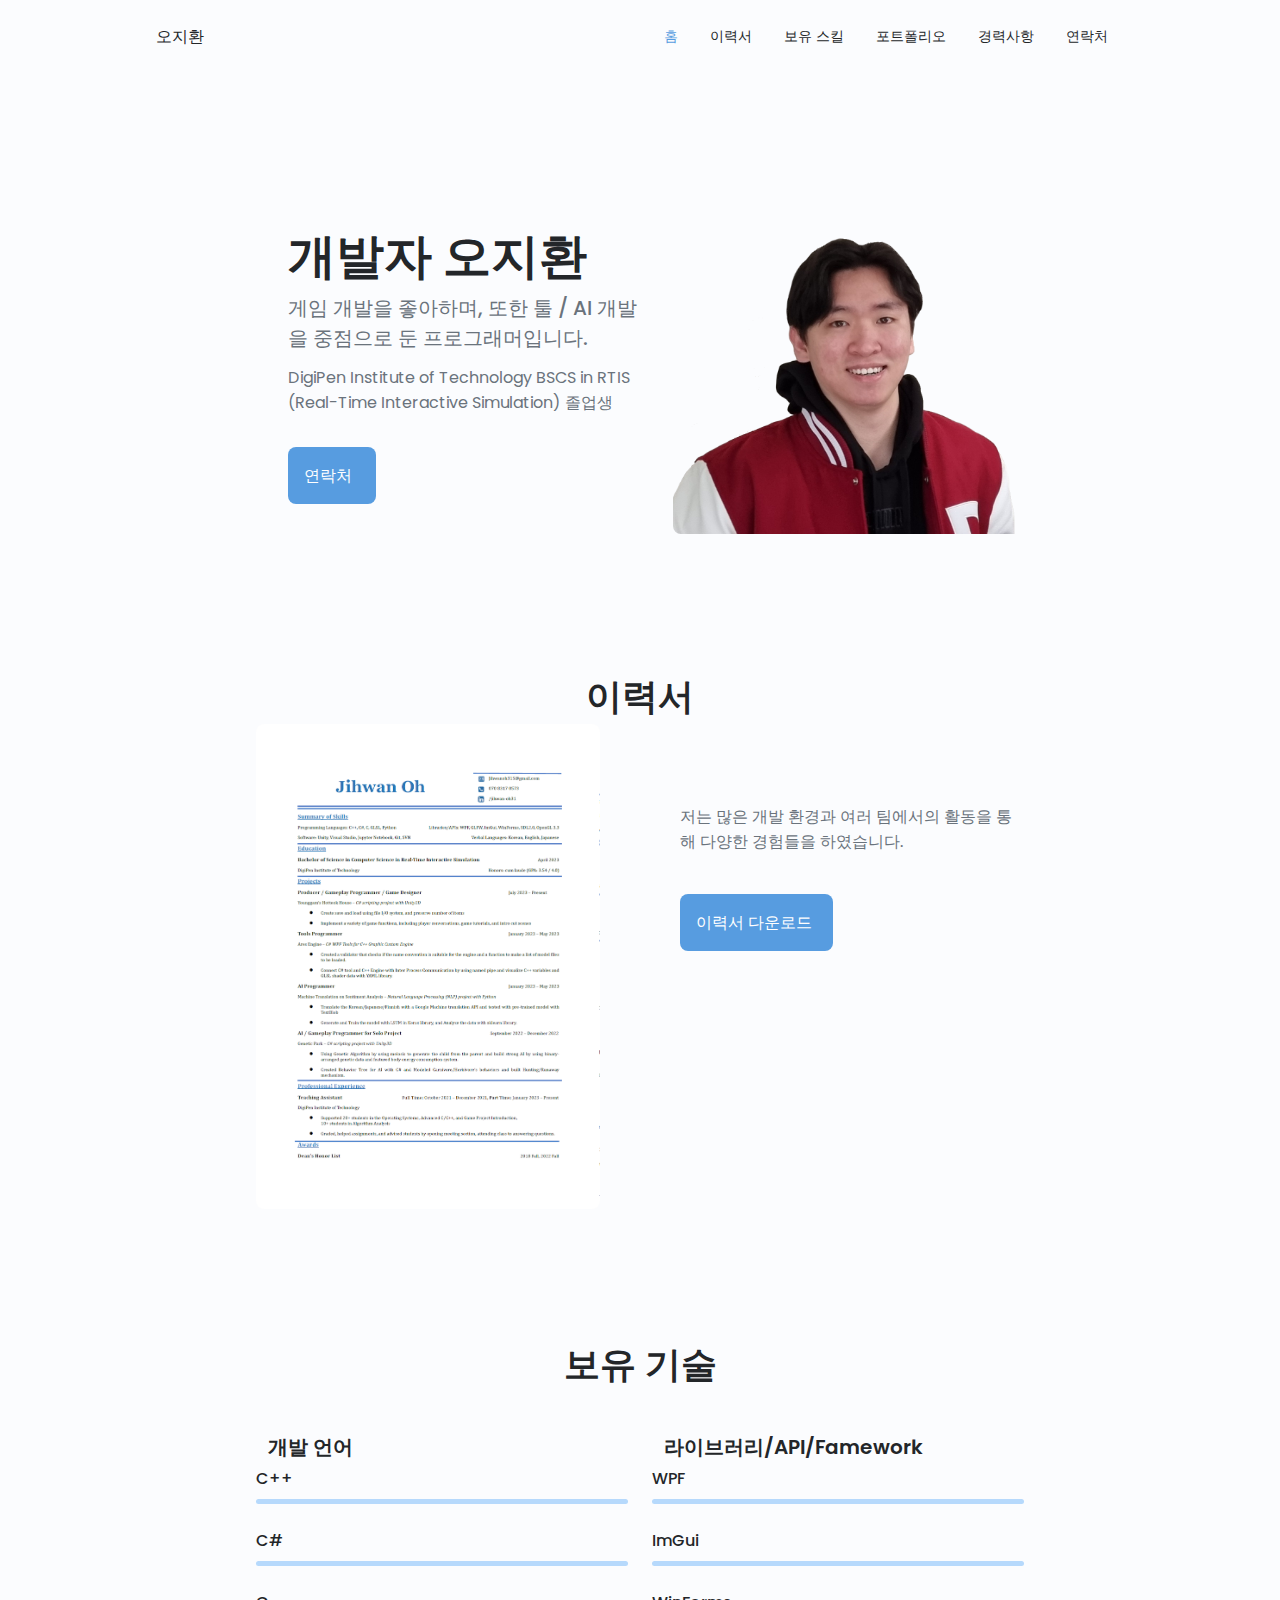
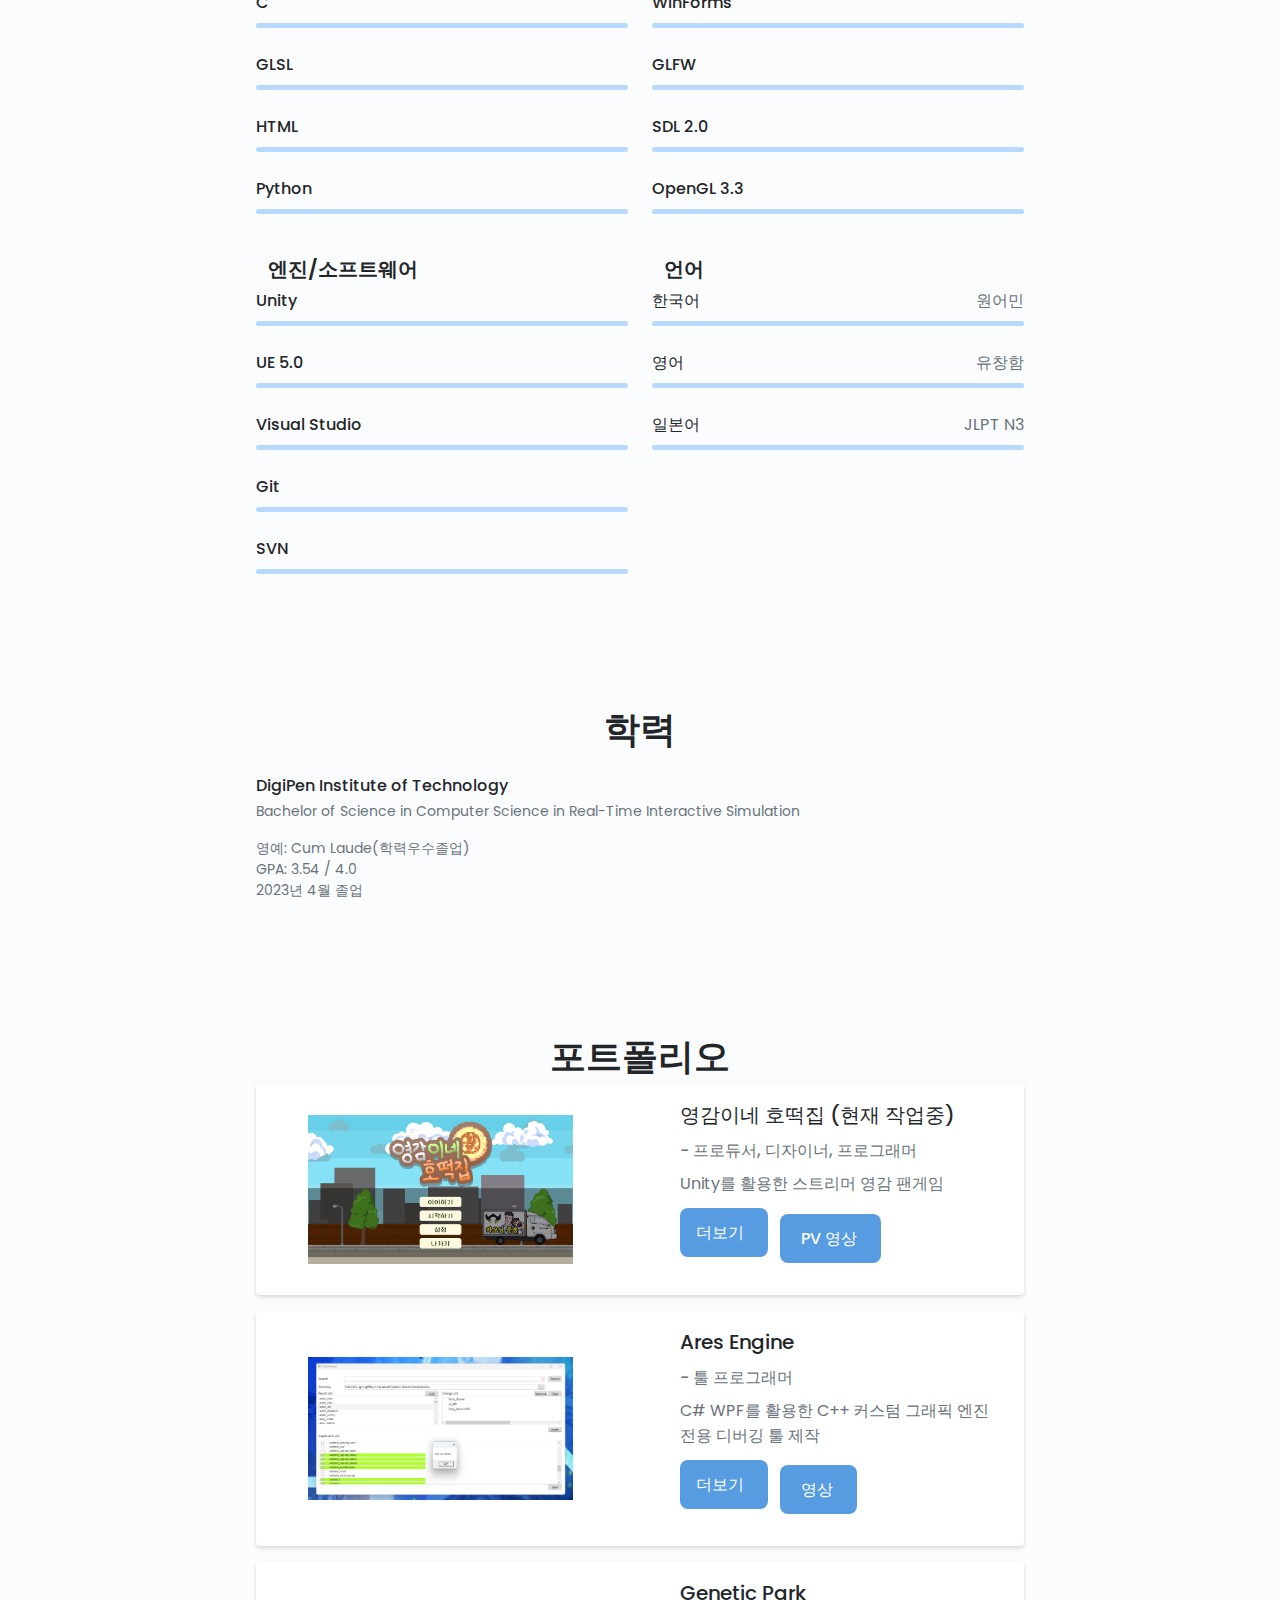
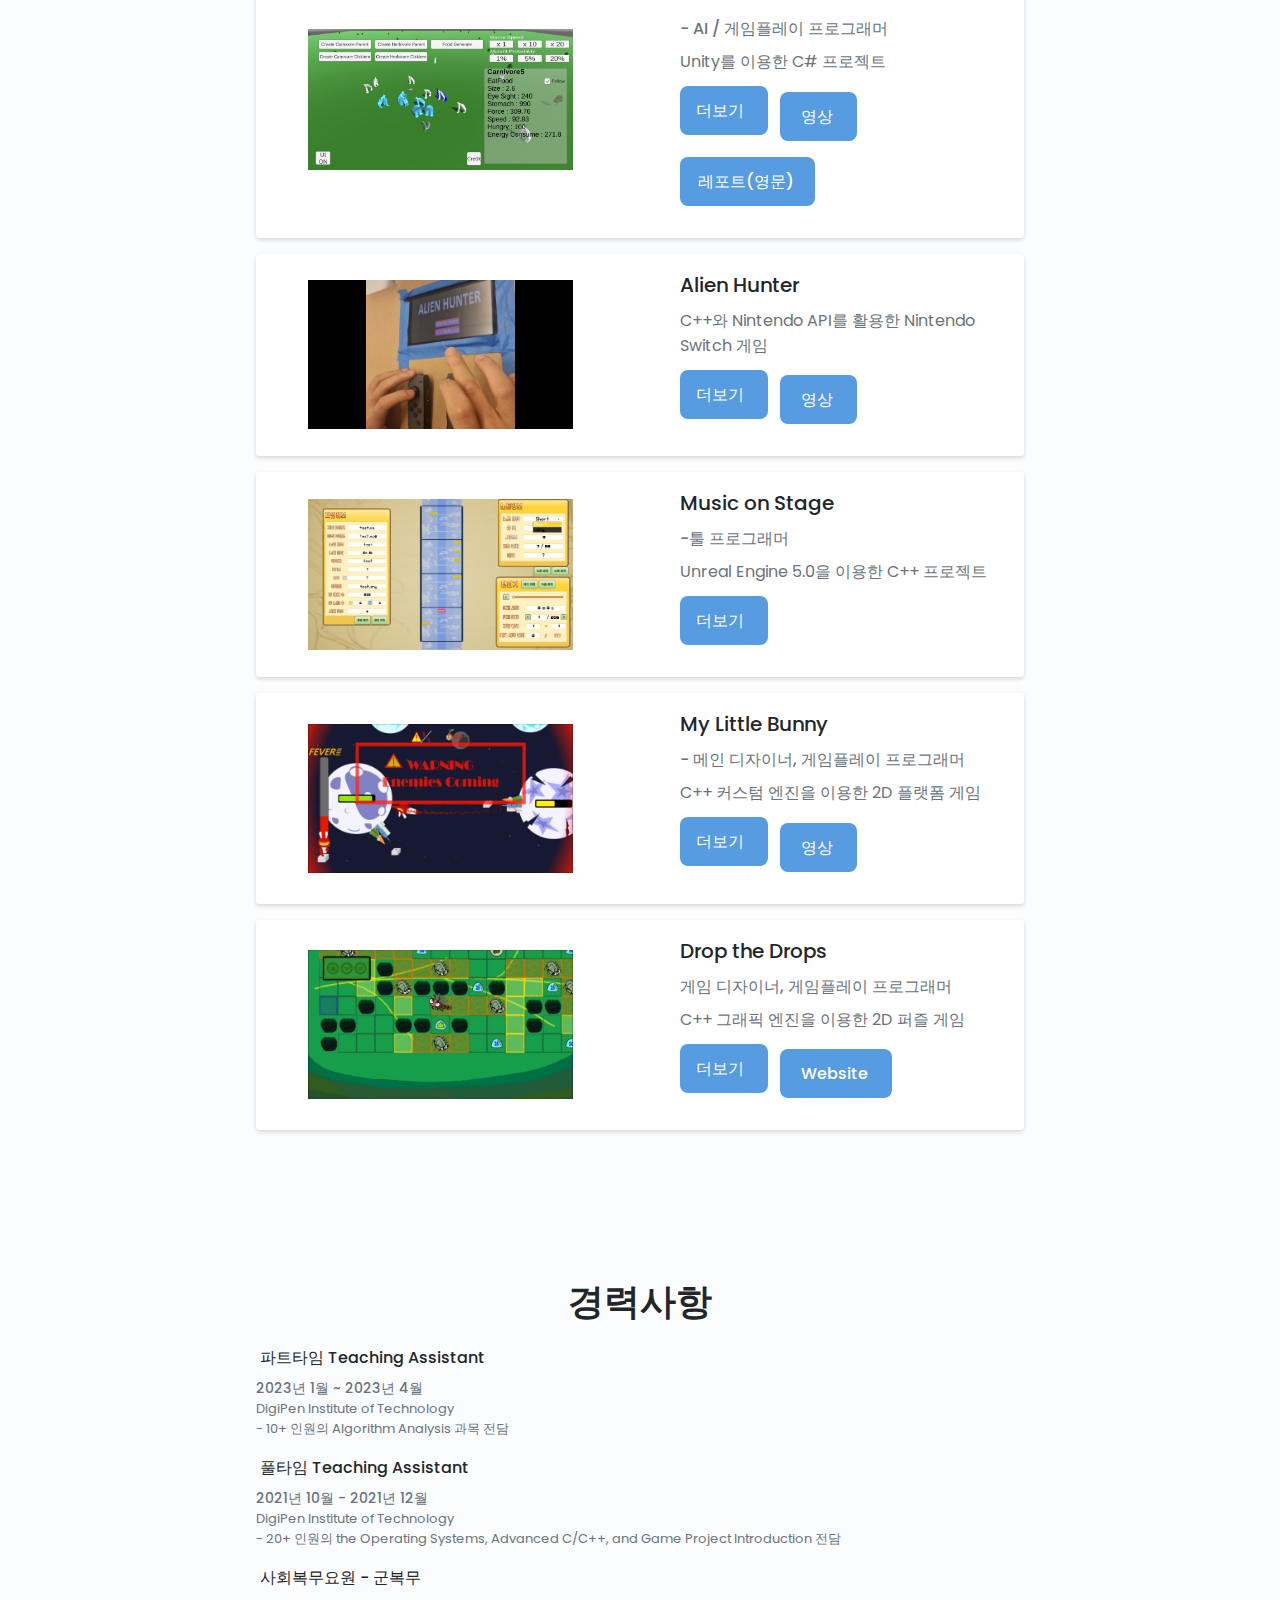
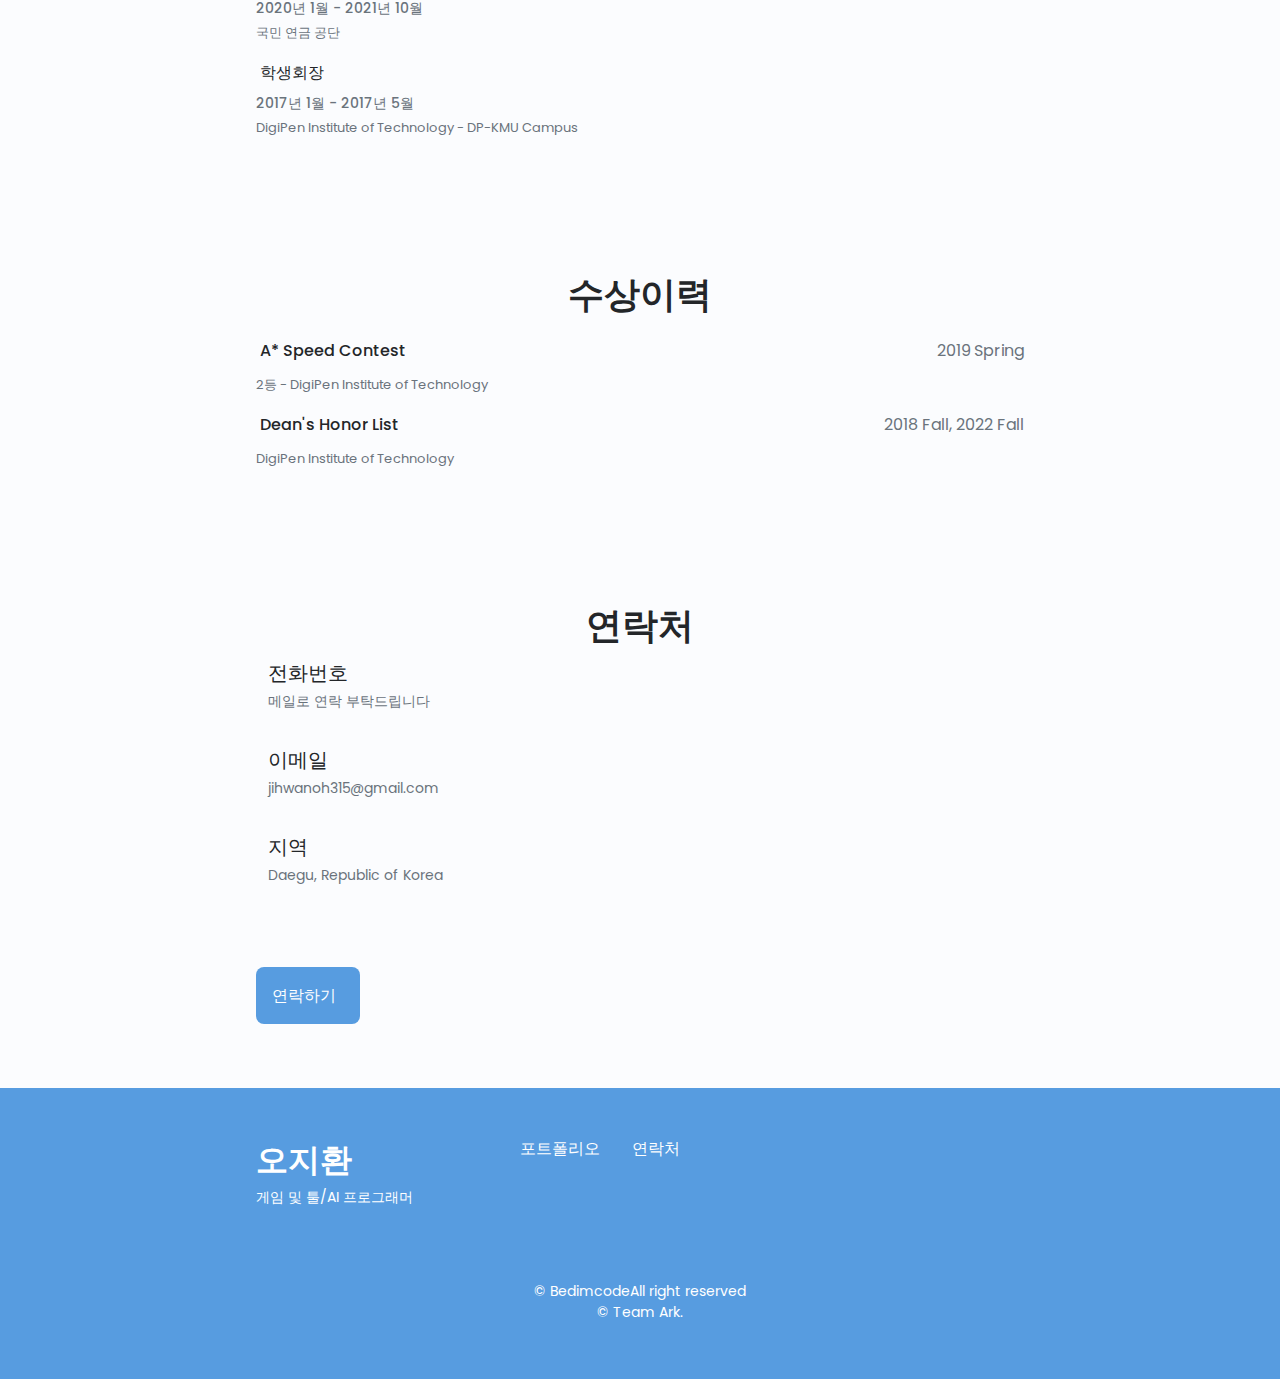
<file: indexkr.html>
<!DOCTYPE html>
    <html lang="en">
    <head>
        <meta charset="UTF-8">
        <meta name="viewport" content="width=device-width, initial-scale=1.0">

        <!--==================== UNICONS ====================-->
        <link rel="stylesheet" href="https://unicons.iconscout.com/release/v4.0.0/css/line.css">
        
        <!--==================== SWIPER CSS ====================-->
        <link href="
        https://cdn.jsdelivr.net/npm/swiper@9.0.4/swiper-bundle.min.css
        " rel="stylesheet">
        
        <!--==================== CSS ====================-->
        <link rel="stylesheet" href="assets/css/styles.css">

        <title>오지환 포트폴리오</title>
    </head>
    <body>
        <!--==================== HEADER ====================-->
        <header class="header" id="header">
            <nav class="nav container">
                <a href="#home" class="nav__logo">오지환</a>

                <div class="nav__menu" id="nav-menu">
                    <ul class="nav__list grid">
                        <li class="nav__item">
                            <a href="#home" class="nav__link active-link">
                                <i class="uil uil-estate nav__icon"></i> 홈
                            </a>
                        </li>
                        <li class="nav__item">
                            <a href="#about" class="nav__link">
                                <i class="uil uil-user nav__icon"></i> 이력서
                            </a>
                        </li>
                        <li class="nav__item">
                            <a href="#skills" class="nav__link">
                                <i class="uil uil-file-alt nav__icon"></i> 보유 스킬
                            </a>
                        </li>
                        <li class="nav__item">
                            <a href="#portfolio" class="nav__link">
                                <i class="uil uil-briefcase-alt nav__icon"></i> 포트폴리오
                            </a>
                        </li>
                        <li class="nav__item">
                            <a href="#experiences" class="nav__link">
                                <i class="uil uil-users-alt nav__icon"></i> 경력사항
                            </a>
                        </li>
                        <li class="nav__item">
                            <a href="#contact" class="nav__link">
                                <i class="uil uil-message nav__icon"></i> 연락처
                            </a>
                        </li>
                    </ul>
                    <i class="uil uil-times nav__close" id="nav-close"></i>
                </div>

                <div class="nav__btns">
                    <!--Theme change button-->
                    <i class="uil uil-moon change-theme" id="theme-button"></i>

                    <div class="nav__toggle" id="nav-toggle">
                        <i class="uil uil-apps"></i>
                    </div>
                </div>
            </nav>
        </header>

        <!--==================== MAIN ====================-->
        <main class="main">
            <!--==================== HOME ====================-->
            <section class="home section" id="home">
                <div class="home__container container grid">
                    <div class="home__content grid">
                        <div class="home__social">
                            <a href="https://www.linkedin.com/in/jihwan-oh31/" target="_blank" class="home__social-icon">
                                <i class="uil uil-linkedin-alt"></i>
                            </a>

                            <a href="https://github.com/jihwanoh0315" target="_blank" class="home__social-icon">
                                <i class="uil uil-github-alt"></i>
                            </a>
                        </div>

                        <div class="home__img">
                            <img src="assets/img/Jihwan_profile1.png" alt="" class="about__img">
                        </div>

                        <div class="home__data">
                            <h1 class="home__title">개발자 오지환</h1>
                            <h3 class="home__subtitle">게임 개발을 좋아하며, 또한 툴 / AI 개발을 중점으로 둔 프로그래머입니다.</h3>
                            <p class="home__description">DigiPen Institute of Technology BSCS in RTIS (Real-Time Interactive Simulation) 졸업생</p>
                            <a href="#contact" class="button button--flex">
                                연락처 <i class="uil uil-message button__icon"></i>
                            </a>
                        </div>
                    </div>


                </div>
            </section>

            <!--==================== ABOUT ====================-->
            <section class="about section" id="about">
                <h2 class="section__title">이력서</h2>
                
                <div class="about__container container grid">
                    <img src="assets/img/ResumeImage.png" alt="" class="about__img">

                    <div class="about__data">
                        <p class="about__description">저는 많은 개발 환경과 여러 팀에서의 활동을 통해 다양한 경험들을 하였습니다.</p>
<!--
                        <div class="about__info">
                            <div>
                                <span class="about__info-title">08+</span>
                                <span class="about__info-name">Years <br> experience</span>
                            </div>
                            
                            <div>
                                <span class="about__info-title">08+</span>
                                <span class="about__info-name">Years <br> experience</span>
                            </div>
                            
                            <div>
                                <span class="about__info-title">08+</span>
                                <span class="about__info-name">Years <br> experience</span>
                            </div>
                        </div>
-->
                        
                        <div class="about__buttons">
                            <a download="" href="assets/pdf/Resume_Jihwan.Oh.pdf" class="button button--flex">
                                이력서 다운로드 <i class="uil uil-download-alt button_icon" style="margin-left: 5px;"> </i>
                            </a>
                        </div>
                    </div>
                </div>
            </section>
            <!--==================== SKILLS ====================-->
            <section class="skills section" id="skills">
                <h2 class="section__title">보유 기술</h2>

                <div class="skills__container container grid">
                    <div>
                        <!--==================== SKILL 1====================-->
                        <div class="skills_content">
                            <div class="skills__header">
                                <i class="uil uil-circle skills__icon"></i>

                                <div>
                                    <h1 class="skills__title">개발 언어</h1>
                                </div>

                            </div>

                            <div class="skills__list grid">
                                <div class="skills__data">
                                    <div class="skills__titles">
                                        <h3 class="skills__name">C++</h3>
                                    </div>
                                    <div class="skills__bar">
                                        <span class="skills__percentage skills__html"></span>
                                    </div>
                                </div>

                                <div class="skills__data">
                                    <div class="skills__titles">
                                        <h3 class="skills__name">C#</h3>
                                    </div>
                                    <div class="skills__bar">
                                        <span class="skills__percentage skills__html"></span>
                                    </div>
                                </div>

                                <div class="skills__data">
                                    <div class="skills__titles">
                                        <h3 class="skills__name">C</h3>
                                    </div>
                                    <div class="skills__bar">
                                        <span class="skills__percentage skills__html"></span>
                                    </div>
                                </div>
                                
                                <div class="skills__data">
                                    <div class="skills__titles">
                                        <h3 class="skills__name">GLSL</h3>
                                    </div>
                                    <div class="skills__bar">
                                        <span class="skills__percentage skills__html"></span>
                                    </div>
                                </div>

                                <div class="skills__data">
                                    <div class="skills__titles">
                                        <h3 class="skills__name">HTML</h3>
                                    </div>
                                    <div class="skills__bar">
                                        <span class="skills__percentage skills__html"></span>
                                    </div>
                                </div>

                                <div class="skills__data">
                                    <div class="skills__titles">
                                        <h3 class="skills__name">Python</h3>
                                    </div>
                                    <div class="skills__bar">
                                        <span class="skills__percentage skills__html"></span>
                                    </div>
                                </div>


                            </div>
                        </div>
                    </div>
                    <div>
                        <!--==================== SKILLS 2====================-->
                        <div class="skills_content">
                            <div class="skills__header">
                                <i class="uil uil-circle skills__icon"></i>

                                <div>
                                    <h1 class="skills__title">라이브러리/API/Famework</h1>
                                    <!--<span class="skills__subtitle">More than 4 years</span>-->
                                </div>

                            </div>

                            <div class="skills__list grid">
                                <div class="skills__data">
                                    <div class="skills__titles">
                                        <h3 class="skills__name">WPF</h3>
                                    </div>
                                    <div class="skills__bar">
                                        <span class="skills__percentage skills__html"></span>
                                    </div>
                                </div>

                                <div class="skills__data">
                                    <div class="skills__titles">
                                        <h3 class="skills__name">ImGui</h3>
                                    </div>
                                    <div class="skills__bar">
                                        <span class="skills__percentage skills__html"></span>
                                    </div>
                                </div>

                                <div class="skills__data">
                                    <div class="skills__titles">
                                        <h3 class="skills__name">WinForms</h3>
                                    </div>
                                    <div class="skills__bar">
                                        <span class="skills__percentage skills__html"></span>
                                    </div>
                                </div>
                                
                                <div class="skills__data">
                                    <div class="skills__titles">
                                        <h3 class="skills__name">GLFW</h3>
                                    </div>
                                    <div class="skills__bar">
                                        <span class="skills__percentage skills__html"></span>
                                    </div>
                                </div>

                                <div class="skills__data">
                                    <div class="skills__titles">
                                        <h3 class="skills__name">SDL 2.0</h3>
                                    </div>
                                    <div class="skills__bar">
                                        <span class="skills__percentage skills__html"></span>
                                    </div>
                                </div>

                                <div class="skills__data">
                                    <div class="skills__titles">
                                        <h3 class="skills__name">OpenGL 3.3</h3>
                                    </div>
                                    <div class="skills__bar">
                                        <span class="skills__percentage skills__html"></span>
                                    </div>
                                </div>
                            </div>
                        </div>
                    </div>
                    <div>
                        <!--==================== SKILLS 3====================-->
                        <div class="skills_content">
                            <div class="skills__header">
                                <i class="uil uil-circle skills__icon"></i>

                                <div>
                                    <h1 class="skills__title">엔진/소프트웨어</h1>
                                    <!--<span class="skills__subtitle">More than 4 years</span>-->
                                </div>

                            </div>

                            <div class="skills__list grid">
                                <div class="skills__data">
                                    <div class="skills__titles">
                                        <h3 class="skills__name">Unity</h3>
                                    </div>
                                    <div class="skills__bar">
                                        <span class="skills__percentage skills__html"></span>
                                    </div>
                                </div>

                                <div class="skills__data">
                                    <div class="skills__titles">
                                        <h3 class="skills__name">UE 5.0 </h3>
                                    </div>
                                    <div class="skills__bar">
                                        <span class="skills__percentage skills__html"></span>
                                    </div>
                                </div>

                                <div class="skills__data">
                                    <div class="skills__titles">
                                        <h3 class="skills__name">Visual Studio</h3>
                                    </div>
                                    <div class="skills__bar">
                                        <span class="skills__percentage skills__html"></span>
                                    </div>
                                </div>

                                <div class="skills__data">
                                    <div class="skills__titles">
                                        <h3 class="skills__name">Git</h3>
                                    </div>
                                    <div class="skills__bar">
                                        <span class="skills__percentage skills__html"></span>
                                    </div>
                                </div>

                                <div class="skills__data">
                                    <div class="skills__titles">
                                        <h3 class="skills__name">SVN</h3>
                                    </div>
                                    <div class="skills__bar">
                                        <span class="skills__percentage skills__html"></span>
                                    </div>
                                </div>
                            </div>
                        </div>
                    </div>
                    <div>
                        <!--==================== SKILLS 4====================-->
                        <div class="skills_content">
                            <div class="skills__header">
                                <i class="uil uil-circle skills__icon"></i>

                                <div>
                                    <h1 class="skills__title">언어</h1>
                                    <!--<span class="skills__subtitle">More than 4 years</span>-->
                                </div>

                            </div>

                            <div class="skills__list grid">
                                <div class="skills__data">
                                    <div class="skills__titles">
                                        <h3 class="skills__name">한국어</h3>
                                        <span class="skills__number">원어민</span>
                                    </div>
                                    <div class="skills__bar">
                                        <span class="skills__percentage skills__html"></span>
                                    </div>
                                </div>

                                <div class="skills__data">
                                    <div class="skills__titles">
                                        <h3 class="skills__name">영어</h3>
                                        <span class="skills__number">유창함</span>
                                    </div>
                                    <div class="skills__bar">
                                        <span class="skills__percentage skills__html"></span>
                                    </div>
                                </div>

                                <div class="skills__data">
                                    <div class="skills__titles">
                                        <h3 class="skills__name">일본어</h3>
                                        <span class="skills__number">JLPT N3</span>
                                    </div>
                                    <div class="skills__bar">
                                        <span class="skills__percentage skills__html"></span>
                                    </div>
                                </div>
                            </div>
                        </div>

                    </div>
                </div>
            </section>

            <!--==================== EDUCATION ====================-->
            <section class="education section">
                <h2 class="section__title">학력</h2>
                <!--<span class="section__subtitle">My personal journey</span>-->

                <div class="education__container container">
                    <!--<div class="education__tabs">
                        <div class="education__button button--flex">
                            <i class="uil uil-graduation-cap education__icon"></i>
                            Education
                        </div>
                    </div>-->

                    <div class="education__sections">
                    <!--==================== EDUCATION ====================-->
                        <div class="education__content">
                            <div class="eduacation__data">
                                <div>
                                    <h3 class="education__title">DigiPen Institute of Technology</h3>
                                    <span class="education__subtitle">Bachelor of Science in Computer Science in Real-Time Interactive Simulation</span>
                                    
                                    <div class="education__calendar">
										<i class="uil uil-award-alt"></i>
                                        영예: Cum Laude(학력우수졸업) <br>
                                        <i class="uil uil-clipboard-alt"></i>
                                        GPA: 3.54 / 4.0 <br>
                                        <i class="uil uil-calendar-alt"></i>
                                        2023년 4월 졸업
                                    </div>
                                </div>
                            </div>
                        </div>
                    </div>
                </div>
            </section>

            <!--==================== PORTFOLIO ====================-->
            <section class="portfolio section" id="portfolio">
                <h2 class="section__title">포트폴리오</h2>

                <div class="portfolio__container container">
                    <!--==================== PORTFOLIO 0 ====================-->
                    <div class="portfolio__content grid">
                            <img src="assets/img/Portfolio/GHH/1.png" alt="" class="portfolio__img">

                            <div class="portfolio__data">
                            <h3 class="portfolio__title">영감이네 호떡집 (현재 작업중)</h3>
                            <h3 class="portfolio__position">- 프로듀서, 디자이너, 프로그래머</h3>
                            
                            <p class="portfolio__description">Unity를 활용한 스트리머 영감 팬게임</p>
                            <span class="button button--flex button--small portfolio__modal-button">
                                더보기
                                <i class="uil uil-arrow-right button__icon"></i>
                            </span>
                            <a href="https://youtu.be/4QFNdhDdSFQ" class="button button--flex button--small portfolio__button">
                                <i class="uil uil-video" style="margin-right: 5px;"></i>
                                PV 영상
                                <i class="uil uil-arrow-right button__icon"></i>
                            </a>
    
                            <div class="portfolio__modal">
                                <div class="portfolio__modal-content">
                                    <i class="uil uil-times portfolio__modal-close"></i>
        
                                    <ul class="portfolio__modal-services grid">
    
                                        <h3 class="portfolio__title">Ares Engine</h3>
                                        <h3 class="portfolio__position">프로듀서, 디자이너, 프로그래머 - Team GAMing</h3>
                                        <li class="portfolio__modal-service">
                                            <i class="uil uil-calendar-alt" style="margin-right: 5px;"></i>
                                            <p> 2023년 7월 - 작업 중</p>
                                        </li>
                                        <div class="portfolio__modal-img swiper mySwiper">
                                            <div class="swiper-wrapper">
                                                <div class="swiper-slide">
                                                <img src="assets/img/Portfolio/GHH/1.png" alt="">
                                                </div>
                                                <div class="swiper-slide">
                                                <img src="assets/img/Portfolio/GHH/2.png" alt="">
                                                </div>
                                                <div class="swiper-slide">
                                                <img src="assets/img/Portfolio/GHH/3.png" alt="">
                                                </div>
                                                <div class="swiper-slide">
                                                <img src="assets/img/Portfolio/GHH/4.png" alt="">
                                                </div>
                                            </div>
                                            <div class="swiper-button-next">
                                                <i class="uil uil-angle-right-b swiper-portfolio-icon"></i>
                                            </div>
                                            <div class="swiper-button-prev">
                                                <i class="uil uil-angle-left-b swiper-portfolio-icon"></i>
                                            </div>
                                            <div class="swiper-pagination"></div>
                                        </div>
                                        <p class="portfolio__description">Unity를 활용한 스트리머 영감 팬게임. </p>
                                        <li class="portfolio__modal-service">
                                            <i class="uil uil-plus portfolio__modal-icon"></i>
                                            <p>호떡 장사 타이쿤 게임</p>
                                        </li>
                                    </ul>
                                </div>
                            </div>
                        </div>
                    </div>
                    <!--==================== PORTFOLIO 1 ====================-->
                    <div class="portfolio__content grid">
                            <img src="assets/img/Portfolio/Ares/4.png" alt="" class="portfolio__img">

                            <div class="portfolio__data">
                            <h3 class="portfolio__title">Ares Engine</h3>
                            <h3 class="portfolio__position">- 툴 프로그래머</h3>
                            
                            <p class="portfolio__description">C# WPF를 활용한 C++ 커스텀 그래픽 엔진 전용 디버깅 툴 제작</p>
                            <span class="button button--flex button--small portfolio__modal-button">
                                더보기
                                <i class="uil uil-arrow-right button__icon"></i>
                            </span>
                            <a href="https://www.youtube.com/playlist?list=PLSX_a9vVeLBJ3tTuii1yehAQ73Ok0tyem" class="button button--flex button--small portfolio__button">
                                <i class="uil uil-video" style="margin-right: 5px;"></i>
                                영상
                                <i class="uil uil-arrow-right button__icon"></i>
                            </a>
    
                            <div class="portfolio__modal">
                                <div class="portfolio__modal-content">
                                    <i class="uil uil-times portfolio__modal-close"></i>
        
                                    <ul class="portfolio__modal-services grid">
    
                                        <h3 class="portfolio__title">Ares Engine</h3>
                                        <h3 class="portfolio__position">툴 프로그래머 - Team PipeGuys</h3>
                                        <li class="portfolio__modal-service">
                                            <i class="uil uil-calendar-alt" style="margin-right: 5px;"></i>
                                            <p> 2023년 1월 - 2023년 4월</p>
                                        </li>
                                        <div class="portfolio__modal-img swiper mySwiper">
                                            <div class="swiper-wrapper">
                                                <div class="swiper-slide">
                                                <img src="assets/img/Portfolio/Ares/1.png" alt="">
                                                </div>
                                                <div class="swiper-slide">
                                                <img src="assets/img/Portfolio/Ares/2.png" alt="">
                                                </div>
                                                <div class="swiper-slide">
                                                <img src="assets/img/Portfolio/Ares/3.png" alt="">
                                                </div>
                                                <div class="swiper-slide">
                                                <img src="assets/img/Portfolio/Ares/4.png" alt="">
                                                </div>
                                                <div class="swiper-slide">
                                                <img src="assets/img/Portfolio/Ares/5.png" alt="">
                                                </div>
                                            </div>
                                            <div class="swiper-button-next">
                                                <i class="uil uil-angle-right-b swiper-portfolio-icon"></i>
                                            </div>
                                            <div class="swiper-button-prev">
                                                <i class="uil uil-angle-left-b swiper-portfolio-icon"></i>
                                            </div>
                                            <div class="swiper-pagination"></div>
                                        </div>
                                        <p class="portfolio__description">C# WPF를 활용한 C++ 커스텀 그래픽 엔진 전용 디버깅 툴 제작</p>
                                        <li class="portfolio__modal-service">
                                            <i class="uil uil-plus portfolio__modal-icon"></i>
                                            <p>COLLADA 포맷(.dae)의 파일을 엔진에 쉽게 추가하고 디버깅 할 수 있는 Validator 제작.</p>
                                        </li>
                                        <li class="portfolio__modal-service">
                                            <i class="uil uil-plus portfolio__modal-icon"></i>
                                            <p>Inter-Process Communication의 명명된 pipe를 사용하여 C# 툴과 C++ 엔진을 과 연결하고, YAML 라이브러리로 C++ 변수와 GLSL 쉐이더 데이터를 시각화.</p>
                                        </li>
                                    </ul>
                                </div>
                            </div>
                        </div>
                    </div>

                    <!--==================== PORTFOLIO 2 ====================-->
                    <div class="portfolio__content grid">
                        <img src="assets/img/Portfolio/GP/4.png" alt="" class="portfolio__img">

                        <div class="portfolio__data">
                            <h3 class="portfolio__title">Genetic Park</h3>
                            <h3 class="portfolio__position">- AI / 게임플레이 프로그래머</h3>
                            
                            <p class="portfolio__description">Unity를 이용한 C# 프로젝트</p>
                            <span class="button button--flex button--small portfolio__modal-button">
                                더보기
                                <i class="uil uil-arrow-right button__icon"></i>
                            </span>
                            
                            <a href="https://youtu.be/ugsJJXBFVmA" class="button button--flex button--small portfolio__button">
                                <i class="uil uil-video" style="margin-right: 5px;"></i>
                                영상
                                <i class="uil uil-arrow-right button__icon"></i>
                            </a>

                            <a download="" href="assets/pdf/Genetic_Park_Report.pdf" class="button button--small portfolio__button">
                                <i class="uil uil-file-alt" style="margin-right: 2px;"></i>
                                레포트(영문) <i class="uil uil-download-alt button_icon" style="margin-left: 5px;"> </i>
                            </a>
    
                            <div class="portfolio__modal">
                                <div class="portfolio__modal-content">
                                    <i class="uil uil-times portfolio__modal-close"></i>
        
                                    <ul class="portfolio__modal-services grid">
    
                                        <h3 class="portfolio__title">Genetic Park</h3>
                                        <h3 class="portfolio__position">AI / 게임플레이 프로그래머 - Team Brute Evolution</h3>
                                        <li class="portfolio__modal-service">
                                            <i class="uil uil-calendar-alt" style="margin-right: 5px;"></i>
                                            <p> 2022년 9월 - 2022년 12월</p>
                                        </li>
                                        <!--swiper-->
                                        <div class="portfolio__modal-img swiper mySwiper">
                                            <div class="swiper-wrapper">
                                                <div class="swiper-slide">
                                                <img src="assets/img/Portfolio/GP/1.png" alt="">
                                                </div>
                                                <div class="swiper-slide">
                                                <img src="assets/img/Portfolio/GP/2.png" alt="">
                                                </div>
                                                <div class="swiper-slide">
                                                <img src="assets/img/Portfolio/GP/3.png" alt="">
                                                </div>
                                                <div class="swiper-slide">
                                                <img src="assets/img/Portfolio/GP/4.png" alt="">
                                                </div>
                                            </div>
                                            <div class="swiper-button-next">
                                                <i class="uil uil-angle-right-b swiper-portfolio-icon"></i>
                                            </div>
                                            <div class="swiper-button-prev">
                                                <i class="uil uil-angle-left-b swiper-portfolio-icon"></i>
                                            </div>
                                            <div class="swiper-pagination"></div>
                                        </div>

                                        <p class="portfolio__description">Unity를 이용한 C# 프로젝트</p>
                                        <li class="portfolio__modal-service">
                                            <i class="uil uil-plus portfolio__modal-icon"></i>
                                            <p>
                                                감수분열을 이용한 유전 알고리즘을 이용하여 부모로부터 아이를 생성하고 사전에 개발된 행동 트리간의 상호작용으로 강한 AI를 구현.
                                            </p>
                                        </li>
                                    </ul>
                                </div>
                            </div>
                        </div>
                    </div>

                    <!--==================== PORTFOLIO 3 ====================-->
                    <div class="portfolio__content grid">
                        <img src="assets/img/Portfolio/AH/2.png" alt="" class="portfolio__img">

                        <div class="portfolio__data">
                            <h3 class="portfolio__title">Alien Hunter</h3>
                            
                            <p class="portfolio__description">C++와 Nintendo API를 활용한 Nintendo Switch 게임</p>
                            <span class="button button--flex button--small portfolio__modal-button">
                                더보기
                                <i class="uil uil-arrow-right button__icon"></i>
                            </span>
                            
                            <a href="https://youtu.be/po3pRK79RN8" class="button button--flex button--small portfolio__button">
                                <i class="uil uil-video" style="margin-right: 5px;"></i>
                                영상
                                <i class="uil uil-arrow-right button__icon"></i>
                            </a>
    
                            <div class="portfolio__modal">
                                <div class="portfolio__modal-content">
                                    <i class="uil uil-times portfolio__modal-close"></i>
        
                                    <ul class="portfolio__modal-services grid">
    
                                        <h3 class="portfolio__title">Alien Hunter</h3>
                                        <li class="portfolio__modal-service">
                                            <i class="uil uil-calendar-alt" style="margin-right: 5px;"></i>
                                            <p> 2022년 10월 - 2022년 12월</p>
                                        </li>
                                        <!--swiper-->
                                        <div class="portfolio__modal-img swiper mySwiper">
                                            <div class="swiper-wrapper">
                                                <div class="swiper-slide">
                                                <img src="assets/img/Portfolio/AH/1.png" alt="">
                                                </div>
                                                <div class="swiper-slide">
                                                <img src="assets/img/Portfolio/AH/2.png" alt="">
                                                </div>
                                                <div class="swiper-slide">
                                                <img src="assets/img/Portfolio/AH/3.png" alt="">
                                                </div>
                                                <div class="swiper-slide">
                                                <img src="assets/img/Portfolio/AH/4.png" alt="">
                                                </div>
                                            </div>
                                            <div class="swiper-button-next">
                                                <i class="uil uil-angle-right-b swiper-portfolio-icon"></i>
                                            </div>
                                            <div class="swiper-button-prev">
                                                <i class="uil uil-angle-left-b swiper-portfolio-icon"></i>
                                            </div>
                                            <div class="swiper-pagination"></div>
                                        </div>

                                        <p class="portfolio__description">Nintendo API를 활용한 Nintendo Switch 게임</p>
                                        <li class="portfolio__modal-service">
                                            <i class="uil uil-plus portfolio__modal-icon"></i>
                                            <p>
                                            NX 터치 패널과 조이콘 조작 및 진동, 기본 사운드 효과 구현
                                            </p>
                                        </li>
                                        <li class="portfolio__modal-service">
                                            <i class="uil uil-plus portfolio__modal-icon"></i>
                                            <p>
                                                간단한 Game State Manager와 Object manager 구현
                                            </p>
                                        </li>
                                    </ul>
                                </div>
                            </div>
                        </div>
                    </div>


                    <!--==================== PORTFOLIO 4 ====================-->
                    <div class="portfolio__content grid">
                        <img src="assets/img/Portfolio/MOS/2.png" alt="" class="portfolio__img">
                            <div class="portfolio__data">
                            <h3 class="portfolio__title">Music on Stage</h3>
                            <h3 class="portfolio__position">-툴 프로그래머</h3>
                            
                            <p class="portfolio__description">Unreal Engine 5.0을 이용한 C++ 프로젝트</p>
                            <span class="button button--flex button--small portfolio__modal-button">
                                더보기
                                <i class="uil uil-arrow-right button__icon"></i>
                            </span>
    
                            <div class="portfolio__modal">
                                <div class="portfolio__modal-content">
                                    <i class="uil uil-times portfolio__modal-close"></i>
        
                                    <ul class="portfolio__modal-services grid">
    
                                        <h3 class="portfolio__title">Music on Stage</h3>
                                        <h3 class="portfolio__position">툴 프로그래머 - Team Ark</h3>
                                        <li class="portfolio__modal-service">
                                            <i class="uil uil-calendar-alt" style="margin-right: 5px;"></i>
                                            <p> 2021년 12월 – 2022년 8월 </p>
                                        </li>

                                        <!--swiper-->
                                        <div class="portfolio__modal-img swiper mySwiper">
                                            <div class="swiper-wrapper">
                                                <div class="swiper-slide">
                                                <img src="assets/img/Portfolio/MOS/1.png" alt="">
                                                </div>
                                                <div class="swiper-slide">
                                                <img src="assets/img/Portfolio/MOS/2.png" alt="">
                                                </div>
                                                <div class="swiper-slide">
                                                <img src="assets/img/Portfolio/MOS/3.png" alt="">
                                                </div>
                                            </div>
                                            <div class="swiper-button-next">
                                                <i class="uil uil-angle-right-b swiper-portfolio-icon"></i>
                                            </div>
                                            <div class="swiper-button-prev">
                                                <i class="uil uil-angle-left-b swiper-portfolio-icon"></i>
                                            </div>
                                            <div class="swiper-pagination"></div>
                                        </div>

                                        <p class="portfolio__description">Unreal Engine 5.0을 이용한 C++ 프로젝트</p>
                                    </ul>
                                </div>
                            </div>
                        </div>
                    </div>

                    <!--==================== PORTFOLIO 5 MLB ====================-->
                    <div class="portfolio__content grid">
                            <img src="assets/img/Portfolio/MLB/4.png" alt="" class="portfolio__img">
                            <div class="portfolio__data">
                            <h3 class="portfolio__title">My Little Bunny</h3>
                            <h3 class="portfolio__position">- 메인 디자이너, 게임플레이 프로그래머</h3>
                            
                            <p class="portfolio__description">C++ 커스텀 엔진을 이용한 2D 플랫폼 게임</p>
                            <span class="button button--flex button--small portfolio__modal-button">
                                더보기
                                <i class="uil uil-arrow-right button__icon"></i>
                            </span>
                            
                            <a href="https://youtu.be/t70q6roqEXw" class="button button--flex button--small portfolio__button">
                                <i class="uil uil-video" style="margin-right: 5px;"></i>
                                영상
                                <i class="uil uil-arrow-right button__icon"></i>
                            </a>
    
                            <div class="portfolio__modal">
                                <div class="portfolio__modal-content">
                                    <i class="uil uil-times portfolio__modal-close"></i>
        
                                    <ul class="portfolio__modal-services grid">
    
                                        <h3 class="portfolio__title">My Little Bunny</h3>
                                        <h3 class="portfolio__position">메인 디자이너, 게임플레이 프로그래머 - Team Honey Bread</h3>
                                        <li class="portfolio__modal-service">
                                            <i class="uil uil-calendar-alt" style="margin-right: 5px;"></i>
                                            <p> 2016년 9월 - 2017년 6월</p>
                                        </li>
                                        <!--swiper-->
                                        <div class="portfolio__modal-img swiper mySwiper">
                                            <div class="swiper-wrapper">
                                                <div class="swiper-slide">
                                                <img src="assets/img/Portfolio/MLB/1.png" alt="">
                                                </div>
                                                <div class="swiper-slide">
                                                <img src="assets/img/Portfolio/MLB/2.png" alt="">
                                                </div>
                                                <div class="swiper-slide">
                                                <img src="assets/img/Portfolio/MLB/3.png" alt="">
                                                </div>
                                                <div class="swiper-slide">
                                                <img src="assets/img/Portfolio/MLB/4.png" alt="">
                                                </div>
                                            </div>
                                            <div class="swiper-button-next">
                                                <i class="uil uil-angle-right-b swiper-portfolio-icon"></i>
                                            </div>
                                            <div class="swiper-button-prev">
                                                <i class="uil uil-angle-left-b swiper-portfolio-icon"></i>
                                            </div>
                                            <div class="swiper-pagination"></div>
                                        </div>

                                        <p class="portfolio__description">C++ 커스텀 엔진을 이용한 2D 플랫폼 게임</p>
                                        <li class="portfolio__modal-service">
                                            <i class="uil uil-plus portfolio__modal-icon"></i>
                                            <p>
                                                메인 캐릭터와 적의 움직임, 행성 체력 게이지 및 소모 메커니즘, 행성들과 캐릭터 간의 중력 영향 구현
                                            </p>
                                        </li>
                                        <li class="portfolio__modal-service">
                                            <i class="uil uil-plus portfolio__modal-icon"></i>
                                            <p>
                                                STL Library List 와 Vector를 통한 Object Managing
                                            </p>
                                        </li>
                                    </ul>
                                </div>
                            </div>
                        </div>
                    </div>

                    <!--==================== PORTFOLIO 6 DTD ====================-->
                    <div class="portfolio__content grid">
                            <img src="assets/img/Portfolio/DTD/3.png" alt="" class="portfolio__img">
                            <div class="portfolio__data">
                            <h3 class="portfolio__title">Drop the Drops</h3>
                            <h3 class="portfolio__position">게임 디자이너, 게임플레이 프로그래머</h3>
                            
                            <p class="portfolio__description">C++ 그래픽 엔진을 이용한 2D 퍼즐 게임</p>
                            <span class="button button--flex button--small portfolio__modal-button">
                                더보기
                                <i class="uil uil-arrow-right button__icon"></i>
                            </span>
                            
                            <a href="https://games.digipen.edu/games/drop-the-drops" class="button button--flex button--small portfolio__button">
                                <i class="uil uil-globe" style="margin-right: 5px;"></i>
                                Website
                                <i class="uil uil-arrow-right button__icon"></i>
                            </a>
    
                            <div class="portfolio__modal">
                                <div class="portfolio__modal-content">
                                    <i class="uil uil-times portfolio__modal-close"></i>
        
                                    <ul class="portfolio__modal-services grid">
    
                                        <h3 class="portfolio__title">Drop the Drops</h3>
                                        <h3 class="portfolio__position">Game Designer, Gameplay Programmer - Team Trinity</h3>
                                        <li class="portfolio__modal-service">
                                            <i class="uil uil-calendar-alt" style="margin-right: 5px;"></i>
                                            <p> 2016년 2월 - 2016년 6월</p>
                                        </li>
                                        <!--swiper-->
                                        <div class="portfolio__modal-img swiper mySwiper">
                                            <div class="swiper-wrapper">
                                                <div class="swiper-slide">
                                                <img src="assets/img/Portfolio/DTD/0.jpg" alt="">
                                                </div>
                                                <div class="swiper-slide">
                                                <img src="assets/img/Portfolio/DTD/1.png" alt="">
                                                </div>
                                                <div class="swiper-slide">
                                                <img src="assets/img/Portfolio/DTD/2.png" alt="">
                                                </div>
                                                <div class="swiper-slide">
                                                <img src="assets/img/Portfolio/DTD/3.png" alt="">
                                                </div>
                                                <div class="swiper-slide">
                                                <img src="assets/img/Portfolio/DTD/4.png" alt="">
                                                </div>
                                                <div class="swiper-slide">
                                                <img src="assets/img/Portfolio/DTD/5.png" alt="">
                                                </div>
                                            </div>
                                            <div class="swiper-button-next">
                                                <i class="uil uil-angle-right-b swiper-portfolio-icon"></i>
                                            </div>
                                            <div class="swiper-button-prev">
                                                <i class="uil uil-angle-left-b swiper-portfolio-icon"></i>
                                            </div>
                                            <div class="swiper-pagination"></div>
                                        </div>

                                        <p class="portfolio__description">C++ 그래픽 엔진을 이용한 2D 퍼즐 게임</p>
                                        <li class="portfolio__modal-service">
                                            <i class="uil uil-plus portfolio__modal-icon"></i>
                                            <p> 적군(벌레) 움직임 AI 구현, Map, HUD 디자인 및 별 획득조건 구현
                                                </i>
                                            </p>
                                        </li>
                                        <li class="portfolio__modal-service">
                                            <i class="uil uil-plus portfolio__modal-icon"></i>
                                            <p> 교내 공식 홈페이지 기재 및 200<i class="uil uil-arrow-up"> 다운로드</i>
                                            </p>
                                        </li>
                                    </ul>
                                </div>
                            </div>
                        </div>
                    </div>

                </div>
            </section>

            <!--==================== EXPERIENCE ====================-->
            <section class="education section" id="experiences">
                <h2 class="section__title">경력사항</h2>
                <!--<span class="section__subtitle">My personal journey</span>-->

                <div class="education__container container">
                    <!--<div class="education__tabs">
                        <div class="education__button button--flex">
                            <i class="uil uil-graduation-cap education__icon"></i>
                            Education
                        </div>
                    </div>-->

                    <div class="experience__sections">
                        <!--==================== Experience 1 ====================-->
                        <div class="experience__content">
                            <div class="experience__data">
                                <div>
                                    <div class="experience__data">
                                        <div class="experience__titles">
                                            <h3 class="experience__name"><i class="uil uil-pen experience__icon"></i>파트타임 Teaching Assistant</h3>
                                            
                                        </div>
                                    </div>
                                    <div class="experience__number"><i class="uil uil-calendar-alt"></i>
                                        2023년 1월 ~ 2023년 4월</div>
                                    <div class="experience__subtitle">DigiPen Institute of Technology</div>
                                    <div class="experience__subtitle">
                                        - 10+ 인원의 Algorithm Analysis 과목 전담
                                    </div>
                                </div>
                            </div>
                        </div>
                        <!--==================== Experience 2 ====================-->
                        <div class="experience__content">
                                <div>
                                    <div class="experience__data">
                                        <div class="experience__titles">
                                            <h3 class="experience__name"><i class="uil uil-pen experience__icon"></i>풀타임 Teaching Assistant</h3>
                                            
                                        </div>
                                    </div>
                                    <div class="experience__number"><i class="uil uil-calendar-alt"></i>
                                        2021년 10월 - 2021년 12월</div>
                                    <div class="experience__subtitle">DigiPen Institute of Technology</div>
                                    <div class="experience__subtitle">
                                        - 20+ 인원의 the Operating Systems, Advanced C/C++, and Game Project Introduction 전담
                                    </div>
                                </div>
                        </div>

                         <!--==================== Experience 3 ====================-->
                         <div class="experience__content">
                                <div>
                                    <div class="experience__data">
                                        <div class="experience__titles">
                                            <h3 class="experience__name"><i class="uil uil-bag-alt experience__icon"></i>사회복무요원 - 군복무</h3>
                                        </div>
                                    </div>
                                    <div class="experience__number"><i class="uil uil-calendar-alt"></i>
                                        2020년 1월 - 2021년 10월
                                    </div>
                                    <span class="experience__subtitle">국민 연금 공단</span>
                                </div>
                        </div>

                        <!--==================== Experience 4 ====================-->
                        <div class="experience__content">
                                <div>
                                    <div class="experience__data">
                                        <div class="experience__titles">
                                            <h3 class="experience__name"><i class="uil uil-users-alt experience__icon"></i>학생회장</h3>
                                        </div>
                                    </div>
                                    <div class="experience__number">
                                        <i class="uil uil-calendar-alt"></i>
                                        2017년 1월 - 2017년 5월
                                    </div>
                                    <span class="experience__subtitle">DigiPen Institute of Technology - DP-KMU Campus</span>
                                </div>
                        </div>
                       
                        
                    </div>
                </div>
            </section>

            <!--==================== AWARDS ====================-->
            <section class="education section">
                <h2 class="section__title">수상이력</h2>
                <!--<span class="section__subtitle">My personal journey</span>-->

                <div class="education__container container">
                    <!--<div class="education__tabs">
                        <div class="education__button button--flex">
                            <i class="uil uil-graduation-cap education__icon"></i>
                            Education
                        </div>
                    </div>-->

                    <div class="education__sections">
                        <!--==================== Experience 1 ====================-->
                        <div class="experience__content">
                            <div class="eduacation__data">
                                <div>
                                    <div class="skills__data">
                                        <div class="skills__titles">
                                            <h3 class="skills__name"><i class="uil uil-award-alt experience__icon"></i>A* Speed Contest</h3>
                                            <span class="skills__number"><i class="uil uil-calendar-alt"></i>
                                                2019 Spring</span>
                                        </div>
										<span class="experience__subtitle">2등 - DigiPen Institute of Technology</span>
                                    </div>
                                </div>
                            </div>
                        </div>
                        <!--==================== Experience 2 ====================-->
                        <div class="experience__content">
                            <div class="eduacation__data">
                                <div>
                                    <div class="skills__data">
                                        <div class="skills__titles">
                                            <h3 class="skills__name"><i class="uil uil-graduation-cap experience__icon"></i>Dean's Honor List</h3>
                                            <span class="skills__number"><i class="uil uil-calendar-alt"></i>
                                                2018 Fall, 2022 Fall</span>
                                        </div>
										<span class="experience__subtitle">DigiPen Institute of Technology</span>
                                    </div>
                                </div>
                            </div>
                        </div>
                        
                    </div>
                </div>
            </section>
            
            <!--==================== CONTACT ME ====================-->
            <section class="contact section" id="contact">
                <h2 class="section__title" style="margin-bottom: 5px">연락처</h2>

                <div class="contact__container container grid">
                    <div>
                        <div class="contact__information">
                            <i class="uil uil-phone-alt contact__icon"></i>

                            <div>
                                <h3 class="contact__title">전화번호</h3>
                                <span class="contact__subtitle">메일로 연락 부탁드립니다</span>
                            </div>
                        </div>
                        <div class="contact__information">
                            <i class="uil uil-envelope contact__icon"></i>
                            <div>
                                <h3 class="contact__title">이메일</h3>
                                <span class="contact__subtitle">jihwanoh315@gmail.com</span>
                            </div>
                        </div>
                        <div class="contact__information">
                            <i class="uil uil-map-marker contact__icon"></i>

                            <div>
                                <h3 class="contact__title">지역</h3>
                                <span class="contact__subtitle">Daegu, Republic of Korea</span>
                            </div>
                        </div>
                    </div>

                    <form action="" class="contact__form grid">

                        <div>
                            <a href="mailto:jihwanoh315@gmail.com" class="button button--flex">
                                연락하기
                                <i class="uil uil-message button__icon"></i>
                            </a>
                        </div>

                    </form>

                </div>
            </section>
        </main>

        <!--==================== FOOTER ====================-->
        <footer class="footer">
            <div class="footer__bg">
                <div class="footer__container container grid">
                    <div>
                        <h1 class="footer__title">오지환</h1>
                        <span class="footer__subtitle">게임 및 툴/AI 프로그래머</span>
                    </div>

                    <ul class="footer__links">
                        <li>
                            <a href="#portfolio" class="footer__link">포트폴리오</a>
                        </li>
                        <li>
                            <a href="#contact" class="footer__link">연락처</a>
                        </li>
                    </ul>
                </div>
                <p class="footer__copy">
                    &#169; BedimcodeAll right reserved<br>
                    &#169; Team Ark. </p>
            </div>
        </footer>
        
        <!--==================== SCROLL TOP ====================-->
        <a href="#home" class="scrollup" id="scroll-up">
            <i class="uil uil-arrow-up scrollup__icon"></i>
        </a>

        <!--==================== SWIPER JS ====================-->
        <script src="
        https://cdn.jsdelivr.net/npm/swiper@9.0.4/swiper-bundle.min.js
        "></script>

        <!--==================== MAIN JS ====================-->
        <script src="assets/js/main.js"></script>
    </body>
</html>
</file>
<file: assets/css/styles.css>
/*==================== GOOGLE FONTS ====================*/
@import url("https://fonts.googleapis.com/css2?family=Poppins:wght@400;500;600&display=swap");

/*==================== VARIABLES CSS ====================*/
:root {
    --header-height: 3rem;

    /*========== Colors ==========*/
    /* Change favorite color */
    --hue-color: 210; /*Purple 250 - Green 142 - Blue 230 - Pink 340*/

    /* HSL color mode */
    --first-color: hsl(var(--hue-color), 69%, 61%);
    --first-color-second: hsl(var(--hue-color), 69%, 61%);
    --first-color-alt: hsl(var(--hue-color), 57%, 53%);
    --first-color-lighter: hsl(var(--hue-color), 92%, 85%);
    --title-color: hsl(var(--hue-color), 8%, 15%);
    --text-color: hsl(var(--hue-color), 8%, 45%);
    --text-color-light: hsl(var(--hue-color), 8%, 65%);
    --input-color: hsl(var(--hue-color), 70%, 96%);
    --body-color: hsl(var(--hue-color), 60%, 99%);
    --container-color: #fff;
    --scroll-bar-color: hsl(var(--hue-color), 12%, 90%);
    --scroll-thumb-color: hsl(var(--hue-color), 12%, 80%);

    /*========== Font and typography ==========*/
    --body-font: 'Poppins', sans-serif;

    /* .5rem = 8px, 1rem = 16px, 1.5rem = 24px ... */
    --big-font-size: 2rem;
    --h1-font-size: 1.5rem;
    --h2-font-size: 1.25rem;
    --h3-font-size: 1.125rem;
    --normal-font-size: .938rem;
    --small-font-size: .813rem;
    --smaller-font-size: .75rem;

    /*========== Font weight ==========*/
    --font-medium: 500;
    --font-semi-bold: 600;

    /*========== Margenes Bottom ==========*/
    /* .25rem = 4px, .5rem = 8px, .75rem = 12px ... */
    --mb-0-25: .25rem;
    --mb-0-5: .5rem;
    --mb-0-75: .75rem;
    --mb-1: 1rem;
    --mb-1-5: 1.5rem;
    --mb-2: 2rem;
    --mb-2-5: 2.5rem;
    --mb-3: 3rem;

    /*========== z index ==========*/
    --z-tooltip: 10;
    --z-fixed: 100;
    --z-modal: 1000;
}

/* Font size for large devices */
@media screen and (min-width: 968px) {
    :root {
        --big-font-size: 3rem;
        --h1-font-size: 2.25rem;
        --h2-font-size: 1.5rem;
        --h3-font-size: 1.25rem;
        --normal-font-size: 1rem;
        --small-font-size: .875rem;
        --smaller-font-size: .813rem;
    }
}

/*========== Variables Dark theme ==========*/
body.dark-theme{
      /* HSL color mode */
      --first-color-second: hsl(var(--hue-color), 30%, 8%);
      --title-color: hsl(var(--hue-color), 8%, 95%);
      --text-color: hsl(var(--hue-color), 8%, 75%);
      --input-color: hsl(var(--hue-color), 29%, 16%);
      --body-color: hsl(var(--hue-color), 28%, 12%);
      --container-color: hsl(var(--hue-color), 29%, 16%);
      --scroll-bar-color: hsl(var(--hue-color), 12%, 48%);
      --scroll-thumb-color: hsl(var(--hue-color), 12%, 36%);
}

/*========== Button Dark/Light ==========*/
.nav__btns{
  display: flex;
  align-items: center;
}

.change-theme{
  font-size: 1.25rem;
  columns: var(--title-color);
  margin-right: var(--mb-1);
  cursor: pointer;
}

.change-theme:hover{
  color: var(--first-color);
}

/*==================== BASE ====================*/
* {
  box-sizing: border-box;
  padding: 0;
  margin: 0;
}

html {
  scroll-behavior: smooth;
}

body {
  margin: 0 0 var(--header-height) 0;
  font-family: var(--body-font);
  font-size: var(--normal-font-size);
  background-color: var(--body-color);
  color: var(--text-color);
}

h1, h2, h3, h4 {
  color: var(--title-color);
  font-weight: var(--font-semi-bold);
}

ul {
  list-style: none;
}

a {
  text-decoration: none;
}

img {
  max-width: 100%;
  height: auto;
}

/*==================== REUSABLE CSS CLASSES ====================*/
.section {
  padding: 2rem 0 4rem;
}

.section__title {
  font-size: var(--h1-font-size);
  color: var(--title-color);
}

.section__subtitle {
  display: block;
  font-size: var(--small-font-size);
  margin-bottom: var(--mb-3);
}

.section__title, 
.section__subtitle {
  text-align: center;
}

/*==================== LAYOUT ====================*/
.container {
  max-width: 768px;
  margin-left: var(--mb-1-5);
  margin-right: var(--mb-1-5);
}

.grid {
  display: grid;
  gap: 1.5rem;
}

.header {
  width: 100%;
  position: fixed;
  bottom: 0;
  left: 0;
  z-index: var(--z-fixed);
  background-color: var(--body-color);
}

/*==================== NAV ====================*/
.nav{
  max-width: 968px;
  height: var(--header-height);
  display: flex;
  justify-content: space-between;
  align-items: center;
}

.nav__logo,
.nav__toggle{
  color: var(--title-color);
  font-weight: var(--font-medium);
}

.nav__logo:hover{
  color: var(--first-color);
}

.nav__toggle{
  font-size: 1.1rem;
  cursor: pointer;
}

.nav__toggle:hover{
  color: var(--first-color);
}

@media screen and (max-width: 767px){
  .nav__menu{
    position: fixed;
    bottom: -100%;
    left: 0;
    width: 100%;
    background-color: var(--body-color);
    padding: 2rem 1.5rem 4rem;
    box-shadow: 0 -1px 4px rgba(0,0,0,.15);
    border-radius: 1.5rem 1.5rem 0 0;
    transition: .3s;
  }
}

.nav__list{
  grid-template-columns: repeat(3,1fr);
  gap: 2rem;
}

.nav__link{
  display: flex;
  flex-direction: column;
  align-items: center;
  font-size: var(--small-font-size);
  color: var(--title-color);
  font-weight: var(--font-medium);
}

.nav__link:hover{
  color: var(--first-color);
}

.nav__icon{
  font-size: 1.2rem;
}

.nav__close{
  position: absolute;
  right: 1.3rem;
  bottom: .5rem;
  font-size: 1.5rem;
  cursor: pointer;
  color: var(--first-color);
}

.nav__close:hover{
  color: var(--first-color);
}


/* show menu */
.show-menu{
  bottom: 0;
}

/* Active link */
.active-link{
  color: var(--first-color);
}

/* Change background header */
.scroll-header{
  box-shadow: 0 -1px 4px rgba(0,0,0,.15);
}

/*==================== HOME ====================*/
.home__container{
  gap: 1rem;
}

.home__content{
  grid-template-columns: .5fr 3fr;
  padding-top: 3.5rem;
  align-items: center;
}

.home__social{
  display: grid;
  grid-template-columns: max-content;
  row-gap: 1rem;
}

.home__social-icon{
  font-size: 1.25rem;
  color: var(--first-color);
}

.home__social-icon:hover{
  color: var(--first-color)
}

.home__blob{
  width: 200px;
  fill: var(--first-color);
}

.home__blob-img{
  width: 200px;
}

.home__data{
  grid-column: 1/3;
}

.home__title{
  font-size:var(--big-font-size);
}

.home__subtitle{
  font-size: var(--h3-font-size);
  color: var(--text-color);
  font-weight: var(--font-medium);
  margin-bottom: var(--mb-0-75);
}

.home__description{
  margin-bottom: var(--mb-2);
}

.home__scroll{
  display: none;
}

.home__scroll-button{
  color: var(--first-color);
  transition: .3s;
}

.home__scroll-button:hover{
  transform: translateY(.25rem);
}

.home__scroll-mouse{
  font-size: 2rem;
}

.home_scroll-name{
  font-size: var(--small-font-size);
  color: var(--title-color);
  font-weight: var(--font-medium);
  margin-right: var(--mb-0-25);
}

.home__scroll-arrow{
  font-size: 1.25rem;
}

/*==================== BUTTONS ====================*/
.button{
  display: inline-block;
  background-color: var(--first-color);
  color: #FFF;
  padding: 1rem;
  border-radius: .5rem;
  font-weight: var(--font-medium);
}

.button:hover{
  background-color: var(--first-color-alt);
}

.button__icon{
  font-size: 1.25rem;
  margin-left: var(--mb-0-5);
  transition: .3s;
}

.button--flex{
  display: inline-flex;
  align-items: center;
}

.button--small{
  padding: .75rem 1rem;
}

.button--link{
  padding: 0;
  background-color: transparent;
  color: var(--first-color);
}

.button--link:hover{
  background-color: transparent;
  color: var(--first-color-alt);
}

/*==================== ABOUT ====================*/
.about__img{
  width: 200px;
  border-radius: .5rem;
  justify-self: center;
  align-self: center;
}

.about__description{
  text-align: center;
  margin-bottom: var(--mb-2-5);
}

.about__info{
  display: flex;
  justify-content: space-evenly;
  margin-bottom: var(--mb-2-5);
}

.about__info-title{
  font-size: var(--h2-font-size);
  font-weight: var(--font-semi-bold);
  color: var(--title-color);
}

.about__info-name{
  font-size: var(--smaller-font-size);
}

.about__info-title,
.about__info-name{
  display: block;
  text-align: center;
}

.about__buttons{
  display: flex;
  justify-content: center;
}

/*==================== SKILLS ====================*/
.skills__container{
  row-gap: 0;
}

.skills__header{
  display: flex;
  align-items: center;
  margin-top: var(--mb-2-5);
}

.skills__icon,
.skills__arrow{
  color: var(--first-color);
}

.skills__icon{
  margin-right: var(--mb-0-75);
}

.skills__title{
  font-size: var(--h3-font-size);
  margin-bottom: var(--mb-0-25);
}

.skills__subtitle{
  font-size: var(--small-font-size);
  color: var(--text-color-light);
}

.skills__arrow{
  margin-left: auto;
  transition: .4s;
}

.skills__titles{
  display: flex;
  justify-content:space-between;
  margin-bottom: var(--mb-0-5);
}

.skills__name{
  font-size: var(--normal-font-size);
  font-weight: var(--font-medium);
}

.skills__bar,
.skills__percentage{
  height: 5px;
  border-radius: .25rem;
}

.skills__bar{
  background-color: var(--first-color-lighter);
}

/*
.skills__percentage{
  display: block;
  background-color: var(--first-color);
}*/

/*==================== QUALIFICATION ====================*/
.education__tabs{
  display: flex;
  justify-content: space-evenly;
  margin-bottom: var(--mb-2);
}

.education__button{
  font-size: var(--h3-font-size);
  font-weight: var(--font-medium);
  cursor: pointer;
}

.education__button:hover{
  color: var(--first-color);
}

.education__icon{
  font-size: 1.8rem;
  margin-right: var(--mb-0-25);
}

.education__data{
  display: grid;
  grid-template-columns: 1fr max-content 1fr;
  column-gap: 1.5rem;
}

.education__title{
  font-size: var(--normal-font-size);
  font-weight: var(--font-medium);
  margin-top:var(--mb-1);
}

.education__subtitle{
  display: inline-block;
  font-size: var(--small-font-size);
  margin-bottom: var(--mb-1);
}

.education__calendar{
  font-size: var(--small-font-size);
  color: var(--text-color);
}


/*==================== SERVICES ====================*/
.services__container{
  gap:1.5rem;
  grid-template-columns: repeat(2,1fr);
}

.services__content{
  position: relative;
  background-color: var(--container-color);
  padding: 3.5rem .5rem 1.25rem 1.5rem;
  border-radius: .25rem;
  box-shadow: 0 2px 4px rgba(0,0,0,.15);
  transition: .3s;
}

.services__content:hover{
  box-shadow: 0 4px 8px rgba(0,0,0,.55);
}

.services__icon{
  display: block;
  font-size: 1.5rem;
  color: var(--first-color);
  mask-border: var(--mb-1);
}

.services__title{
  font-size: var(--h3-font-size);
  margin-bottom: var(--mb-1);
  font-weight: var(--font-medium);
}

.services__button{
  cursor: pointer;
  font-size: var(--small-font-size);
}

.services__button:hover .button__icon{
  transform: translateX(.25rem);
}

.services__modal{
  position: fixed;
  top: 0;
  left: 0;
  right: 0;
  bottom: 0;
  background-color: rgba(0,0,0,.5);
  display: flex;
  align-items: center;
  justify-content: center;
  padding: 0 1rem;
  z-index: var(--z-modal);
  opacity: 0;
  visibility: hidden;
  transition: .3s;
}

.services__modal-content{
  position: relative;
  background-color: var(--container-color);
  padding: 1.5rem;
  border-radius: .5rem;
}

.services__modal-services{
  row-gap: 1rem;
}

.services__modal-service{
  display: flex;
}

.services__modal-title{
  font-size: var(--h3-font-size);
  font-weight: var(--font-medium);
  margin-bottom: var(--mb-1-5);
}

.services__modal-close{
  position: absolute;
  top: 1rem;
  right: 1rem;
  font-size: 1.5rem;
  color: var(--first-color);
  cursor: pointer;
}

.services__modal-icon{
  color: var(--first-color);
  margin-right: var(--mb-0-25);
}



/*==================== PORTFOLIO ====================*/
.portfolio__container{
  overflow: initial;
}

.portfolio__content{
  padding: 0 1.5rem;
}

.portfolio__content{
  position: relative;
  background-color: var(--container-color);
  padding: 1rem 1.5rem;
  border-radius: .25rem;
  box-shadow: 0 2px 4px rgba(0,0,0,.15);
  transition: .3s;
  margin-bottom: 1rem;
}

.portfolio__content:hover{
  box-shadow: 0 4px 8px rgba(0,0,0,.55);
}

/*.portfolio__img{
  width: 75%;
  height: auto;
  min-width: 265px;
  min-height: auto;
  border-radius: .5rem;
  align-items: center;
  justify-content: center;
  padding: 1rem 1.5rem;
}*/
.portfolio__img{
  width: 265px;
  justify-self: center;
}


.portfolio__title{
  font-size: var(--h3-font-size);
  margin-bottom: var(--mb-0-5);
  font-weight: var(--font-medium);
}

.portfolio__position{
  font-size: var(--normal-font-size);
  margin-bottom: var(--mb-0-5);
  font-weight: var(--font-medium);
  color: var(--text-color);
}

.portfolio__description{
  margin-bottom: var(--mb-0-75);
}

.portfolio__button{
  margin-bottom: var(--mb-1);
  cursor: pointer;
  margin-right: var(--mb-0-5);
}

.portfolio__button:hover .button__icon{
  transform: translateX(.25rem);
}

.portfolio__modal-button{
  margin-bottom: var(--mb-1);
  cursor: pointer;
  margin-right: var(--mb-0-5);
}

.portfolio__modal-button:hover .button__icon{
  transform: translateX(.25rem);
}

.swiper-button-prev::after,
.swiper-button-next::after{
  content: '';
}

.swiper-portfolio-icon{
  font-size: 2rem;
  color: var(--first-color);
}

.swiper-button-prev{
  left: -.5rem;
}

.swiper-button-next{
  right: -.5rem;
}

.swiper-container-horizontal > .swiper-pagination-bullets{
  bottom: -2.5rem;
}

.swiper-pagination-bullets-actieve{
  background-color: var(--first-color);
}

.swiper-pagination-bullets{
  margin-top: var(--mb-2);
}

.swiper-button-prev,
.swiper-button-next,
.swiper-pagination-bullet{
  outline: none;
}


.portfolio__modal{
  position: fixed;
  top: 0;
  left: 0;
  right: 0;
  bottom: 0;
  background-color: rgba(0,0,0,.5);
  display: flex;
  align-items: center;
  justify-content: center;
  padding: 0 1rem;
  z-index: var(--z-modal);
  opacity: 0;
  visibility: hidden;
  transition: .3s;
}

.portfolio__modal-content{
  position: relative;
  background-color: var(--container-color);
  padding: 1.5rem;
  border-radius: .5rem;
  width: 75%;
}

.portfolio__modal-services{
  row-gap: 1rem;
}

.portfolio__modal-service{
  display: flex;
}

.portfolio__modal-title{
  font-size: var(--h3-font-size);
  font-weight: var(--font-medium);
  margin-bottom: var(--mb-1-5);
}

.portfolio__modal-close{
  position: absolute;
  top: 1rem;
  right: 1rem;
  font-size: 1.5rem;
  color: var(--first-color);
  cursor: pointer;
}

.portfolio__modal-icon{
  color: var(--first-color);
  margin-right: var(--mb-0-25);
}

.portfolio__modal-img{
  width: 75%;
  border-radius: .5rem;
  padding: 1rem 1.5rem;
}

/* Active Modal */
.active-modal{
  opacity: 1;
  visibility: visible;
}

/*==================== EXPERIENCE ====================*/
.experience__icon{
  color: var(--first-color);
  margin-right: var(--mb-0-25);
}
.experience__content{
  margin-top: var(--mb-1);
}

.experience__titles{
  display: flex;
  margin-bottom: var(--mb-0-5);
}

.experience__name{
  font-size: var(--normal-font-size);
  font-weight: var(--font-medium);
}

.experience__number{
  font-size: var(--small-font-size);
  font-weight: var(--font-medium);
  flex-grow: 1;
}
.experience__subtitle{
  font-size: var(--smaller-font-size);
  font-weight: var(--body-font);
  flex-grow: 1;
}

/*==================== CONTACT ME ====================*/
.contact__container{
  row-gap: 3rem;
}

.contact__information{
  display: flex;
  margin-bottom: var(--mb-2);
}

.contact__icon{
  font-size: 2rem;
  color: var(--first-color);
  margin-right: var(--mb-0-75);
}

.contact__title{
  font-size: var(--h3-font-size);
  font-weight: var(--font-medium);
}

.contact__subtitle{
  font-size: var(--small-font-size);
  color: var(--text-color);
}

.contact__content{
  background-color: var(--input-color);
  border-radius: .5rem;
  padding: .75rem 1rem .25rem;
}

.contact__label{
  font-size: var(--smaller-font-size);
  color: var(--title-color);
}

.contact__input{
  width: 100%;
  background-color: var(--input-color);
  columns: var(--text-color);
  font-family: var(--body-font);
  font-size: var(--normal-font-size);
  border: none;
  outline: none;
  padding: .25rem .5rem .5rem 0;
}
/*==================== FOOTER ====================*/
.footer{
  padding-top: 2rem;
}

.footer__container{
  row-gap: 3.5rem;
}

.footer__bg{
  background-color: var(--first-color-second);
  padding: 2rem 0 3rem;
}

.footer__subtitle{
  font-size: var(--small-font-size);
}

.footer__links{
  display: flex;
  flex-direction: column;
  row-gap: 1.5rem;
}

.footer__link:hover{
  color: var(--first-color-lighter);
}

.footer__copy{
  font-size: var(--small-font-size);
  text-align: center;
  columns: var(--text-color-light);
  margin-top: var(--mb-3);
}

.footer__title,
.footer__subtitle,
.footer__copy,
.footer__link{
  color:#FFF
}

/*========== SCROLL UP ==========*/
.scrollup{
  position: fixed;
  right: 1rem;
  bottom: -20%;
  background-color: var(--first-color);
  opacity: .8;
  padding: 0 .3rem;
  border-radius: .4rem;
  z-index: var(--z-tooltip);
  transition: .4s;
}

.scrollup:hover{
  background-color: var(--first-color-alt);
}

.scrollup__icon{
  font-size: 1.5rem;
  color: #FFF;
}

/* Show scroll */
.show-scroll{
  bottom: 5rem;
}

/*========== SCROLL BAR ==========*/
::-webkit-scrollbar{
  width: .80rem;
  background-color: var(--scroll-bar-color);
  border-radius: .5rem;
}

::-webkit-scrollbar-thumb{
  background-color: var(--scroll-thumb-color);
  border-radius: .5rem;
}

::-webkit-scrollbar-thumb:hover{
  background-color: var(--text-color-light);
}

/*==================== MEDIA QUERIES ====================*/
/* For small devices */
@media screen and (max-width: 350px){
  .container{
    margin-left: var(--mb-1);
    margin-right: var(--mb-1);
  }
  
  .nav__menu{
    padding: 2rem .25rem 4rem;
  }

  .nav__list{
    column-gap: 0;
  }

  .home__content{
    grid-template-columns: .25fr 3fr;
  }
  .home__blob{
    width: 180px;    
  }

  .skills__title{
    font-size: var(--normal-font-size);
  }

  .qualification__data{
    gap: .5rem;
  }

  .services__container{
    grid-template-columns: max-content;
  }

  .services__content{
    padding-right: 3.5rem;
  }

  .services__modal{
    padding: 0 .5rem;
  }

  .portfolio__container{
    grid-template-columns: max-content;
  }

  .portfolio__content{
    padding-right: 3.5rem;
  }

  .portfolio__modal{
    padding: 0 .5rem;
  }



  .portfolio__img{
    min-width: 220px;
  }
}

/* For medium devices */
@media screen and (min-width: 568px){
  .home__content{
    grid-template-columns: max-content 1fr 1fr;
  }
  .home__data{
    grid-column: initial;
  }
  .home__img{
    order: 1;
    justify-self: center;
  }

  .about__container,
  .skills__container,
  .portfolio__content,
  .footer__container{
    grid-template-columns: repeat(2, 1fr);
  }
}

@media screen and (min-width:768px){
  .container{
    margin-left: auto;
    margin-right: auto;
  }

  body{
    margin: 0;
  }

  .section{
    padding: 6rem 0 2rem;
  }
  .section__subtitle{
     margin-bottom: 4rem;
  }

  .header{
    top: 0;
    bottom: initial;
  }

  .header,
  .main,
  .footer__container{
    padding: 0 1rem;
  }

  .nav{
    height: calc(var(--header-height) + 1.5rem);
    column-gap: 1rem;
  }

  .nav__icon,
  .nav__close,
  .nav__toggle{
    display: none;
  }

  .nav__list{
    display: flex;
    column-gap: 2rem;
  }

  .nav__menu{
    margin-left: auto;
  }
  .change-theme{
    margin: 0;
  }

  .home__container{
    row-gap: 5rem;
  }
  .home__content{
    padding-top: 5.5rem;
    column-gap: 2rem;
  }
  .home__blob{
    width: 270px;
  }
  .home__scroll{
    display: block;
  }
  .home__scroll-button{
    margin-left: 3rem;
  }

  .about__container{
    column-gap: 5rem;
  }

  .about__img{
    width: 350px;
  }
  .about__description{
    text-align: initial;
  }
  .about__info{
    justify-content: space-between;
  }
  .about__buttons{
    justify-content: initial;
  }

  .portpolio__container{
    grid-template-columns: repeat(2, 218px);
    justify-content: center;
  }

  .portfolio__modal-content{
    align-items: center;
    width: 450px;
  }
  .portfolio__img{
    max-width: 320px;
  }
  .portfolio__content{
    justify-content: initial;
    align-items: center; 
  }
  .portfolio__data{
    align-items: center;
  }

  .footer__container{
    grid-template-columns: repeat(3, 1fr);
  }
  .footer__bg{
    padding: 3rem 0 3.5rem;
  }
  .footer__links{
    flex-direction: row;
    column-gap: 2rem;
  }
  .footer__copy{
    margin-top: 4.5rem;
  }
}

/* For large devices */
@media screen and (min-width: 1024px){
  .header,
  .main,
  .footer__container{
    padding: 0;
  }
  
  .home__blob{
    width: 320px;
  }
  .home__social{
    transform: translateX(-6rem);
  }
  .about__description{
    margin-top: 5rem;
  }
  .portfolio__content{
    column-gap: 5rem;
  }

  .portfolio__img{
    max-width: 600px;
  }
  .portfolio__modal-img{
    max-width: 50%;
  }
  .portfolio__modal-content{
    align-items: center;
    width: 75%;
    max-width: 1000px;
  }

  .swiper-portfolio-icon{
    font-size: 2.5rem;
  }

  .contact_form{
    width: 460px;
  }


}
</file>
